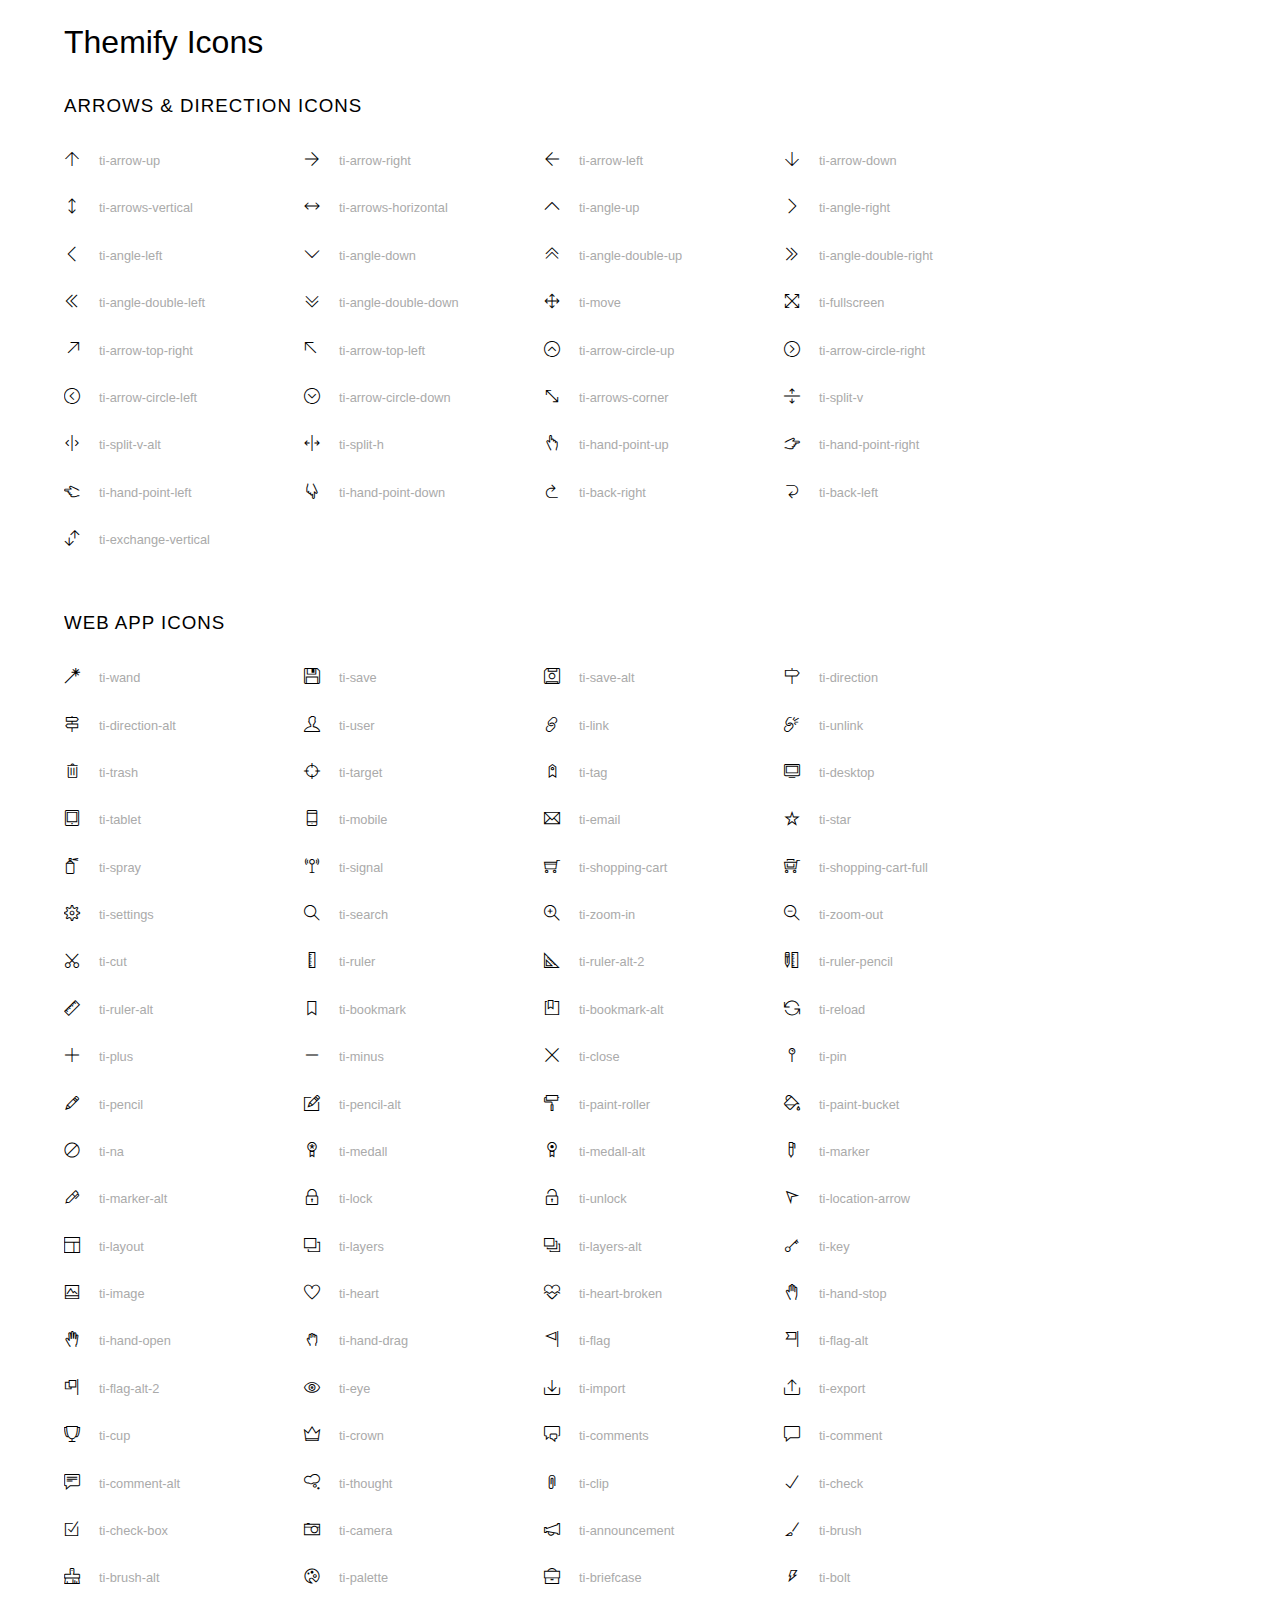
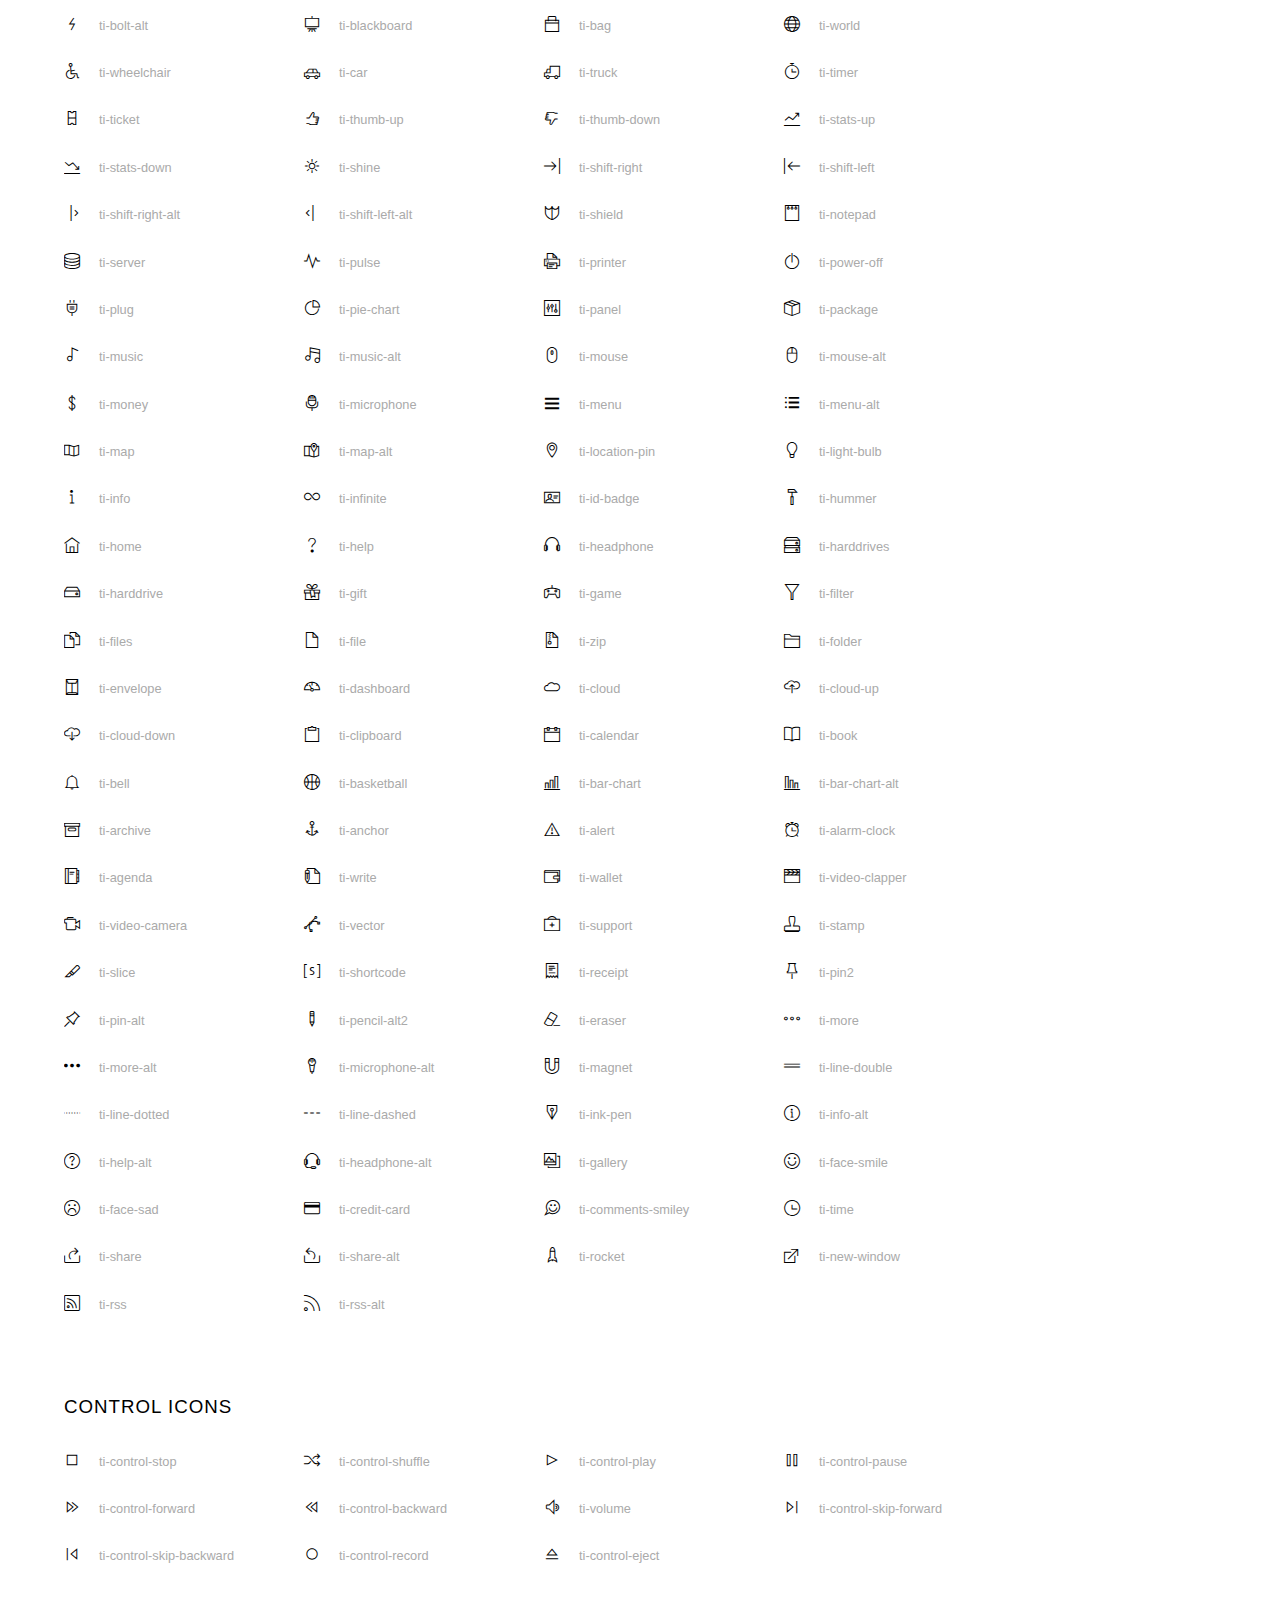
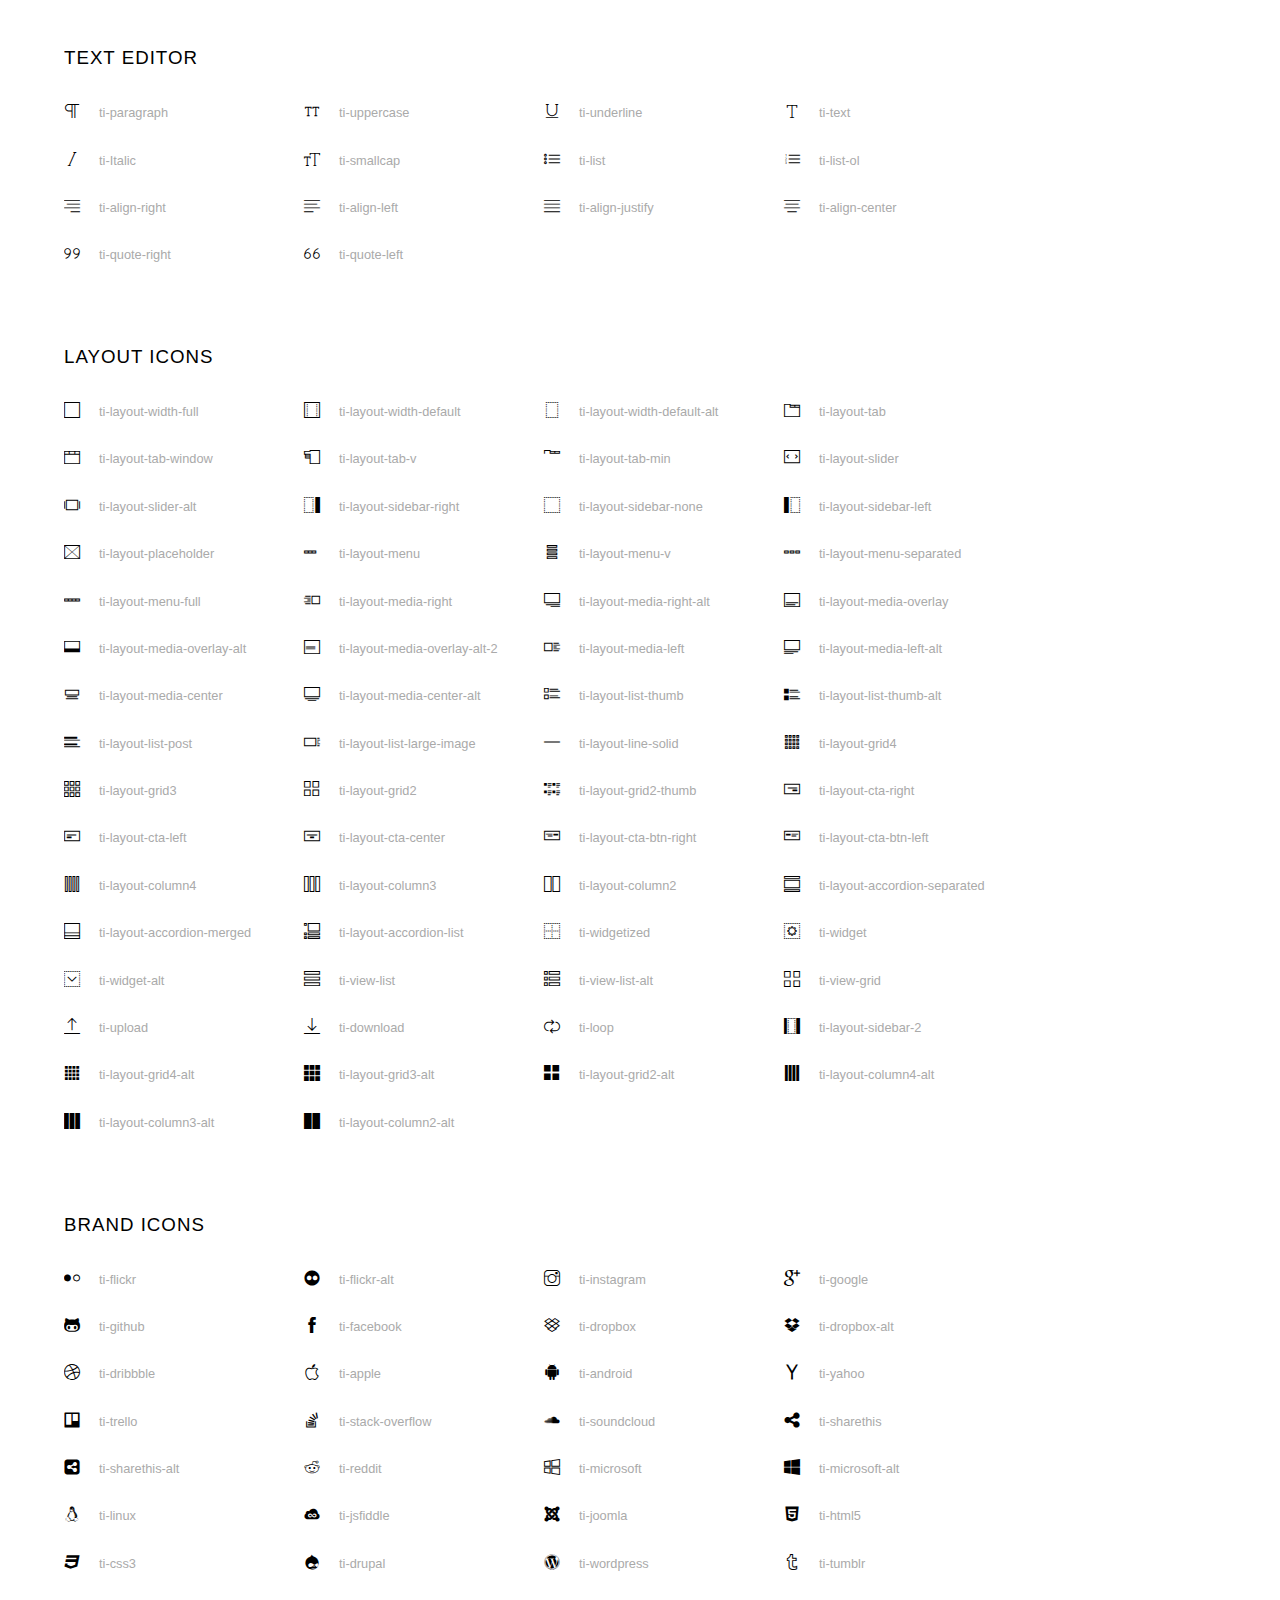
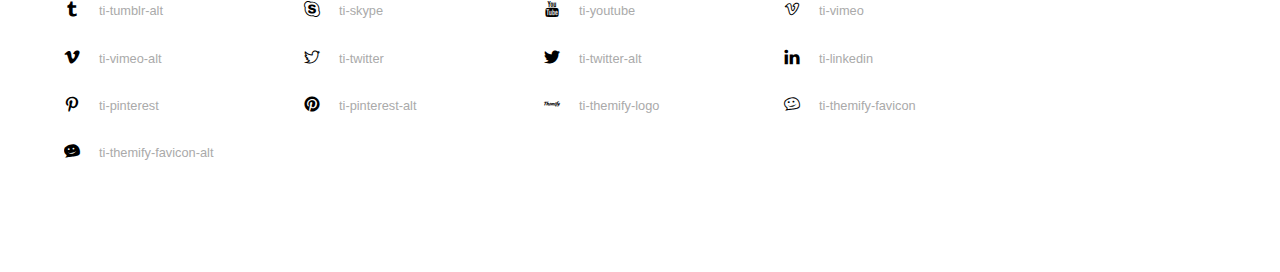
<file: assets/them-icon/themify-icons/index.html>
<!doctype html>
<html>
<head>
	<meta charset="utf-8">
	<title>Themify Icon Font</title>
	<meta name="viewport" content="width=device-width">
	<link rel="stylesheet" href="demo-files/demo.css">
	<link rel="stylesheet" href="themify-icons.css">
	<!--[if lt IE 8]><!-->
	<link rel="stylesheet" href="ie7/ie7.css">
	<!--<![endif]-->
</head>
<body>
	<h1>Themify Icons</h1>

	<div class="icon-section">

		<div class="icon-section">
			<h3>Arrows &amp; Direction Icons </h3>

			<div class="icon-container">
				<span class="ti-arrow-up"></span><span class="icon-name"> ti-arrow-up</span>
			</div>
			<div class="icon-container">
				<span class="ti-arrow-right"></span><span class="icon-name"> ti-arrow-right</span>
			</div>
			<div class="icon-container">
				<span class="ti-arrow-left"></span><span class="icon-name"> ti-arrow-left</span>
			</div>
			<div class="icon-container">
				<span class="ti-arrow-down"></span><span class="icon-name"> ti-arrow-down</span>
			</div>
			<div class="icon-container">
				<span class="ti-arrows-vertical"></span><span class="icon-name"> ti-arrows-vertical</span>
			</div>
			<div class="icon-container">
				<span class="ti-arrows-horizontal"></span><span class="icon-name"> ti-arrows-horizontal</span>
			</div>
			<div class="icon-container">
				<span class="ti-angle-up"></span><span class="icon-name"> ti-angle-up</span>
			</div>
			<div class="icon-container">
				<span class="ti-angle-right"></span><span class="icon-name"> ti-angle-right</span>
			</div>
			<div class="icon-container">
				<span class="ti-angle-left"></span><span class="icon-name"> ti-angle-left</span>
			</div>
			<div class="icon-container">
				<span class="ti-angle-down"></span><span class="icon-name"> ti-angle-down</span>
			</div>	
			<div class="icon-container">
				<span class="ti-angle-double-up"></span><span class="icon-name"> ti-angle-double-up</span>
			</div>
			<div class="icon-container">
				<span class="ti-angle-double-right"></span><span class="icon-name"> ti-angle-double-right</span>
			</div>
			<div class="icon-container">
				<span class="ti-angle-double-left"></span><span class="icon-name"> ti-angle-double-left</span>
			</div>
			<div class="icon-container">
				<span class="ti-angle-double-down"></span><span class="icon-name"> ti-angle-double-down</span>
			</div>					
			<div class="icon-container">
				<span class="ti-move"></span><span class="icon-name"> ti-move</span>
			</div>
			<div class="icon-container">
				<span class="ti-fullscreen"></span><span class="icon-name"> ti-fullscreen</span>
			</div>
			<div class="icon-container">
				<span class="ti-arrow-top-right"></span><span class="icon-name"> ti-arrow-top-right</span>
			</div>
			<div class="icon-container">
				<span class="ti-arrow-top-left"></span><span class="icon-name"> ti-arrow-top-left</span>
			</div>
			<div class="icon-container">
				<span class="ti-arrow-circle-up"></span><span class="icon-name"> ti-arrow-circle-up</span>
			</div>
			<div class="icon-container">
				<span class="ti-arrow-circle-right"></span><span class="icon-name"> ti-arrow-circle-right</span>
			</div>
			<div class="icon-container">
				<span class="ti-arrow-circle-left"></span><span class="icon-name"> ti-arrow-circle-left</span>
			</div>
			<div class="icon-container">
				<span class="ti-arrow-circle-down"></span><span class="icon-name"> ti-arrow-circle-down</span>
			</div>
			<div class="icon-container">
				<span class="ti-arrows-corner"></span><span class="icon-name"> ti-arrows-corner</span>
			</div>
			<div class="icon-container">
				<span class="ti-split-v"></span><span class="icon-name"> ti-split-v</span>
			</div>

			<div class="icon-container">
				<span class="ti-split-v-alt"></span><span class="icon-name"> ti-split-v-alt</span>
			</div>
			<div class="icon-container">
				<span class="ti-split-h"></span><span class="icon-name"> ti-split-h</span>
			</div>
			<div class="icon-container">
				<span class="ti-hand-point-up"></span><span class="icon-name"> ti-hand-point-up</span>
			</div>
			<div class="icon-container">
				<span class="ti-hand-point-right"></span><span class="icon-name"> ti-hand-point-right</span>
			</div>
			<div class="icon-container">
				<span class="ti-hand-point-left"></span><span class="icon-name"> ti-hand-point-left</span>
			</div>
			<div class="icon-container">
				<span class="ti-hand-point-down"></span><span class="icon-name"> ti-hand-point-down</span>
			</div>
			<div class="icon-container">
				<span class="ti-back-right"></span><span class="icon-name"> ti-back-right</span>
			</div>
			<div class="icon-container">
				<span class="ti-back-left"></span><span class="icon-name"> ti-back-left</span>
			</div>
			<div class="icon-container">
				<span class="ti-exchange-vertical"></span><span class="icon-name"> ti-exchange-vertical</span>
			</div>

		</div> <!-- Arrows Icons -->



		<h3>Web App Icons</h3>
		
		<div class="icon-section">

			<div class="icon-container">
				<span class="ti-wand"></span><span class="icon-name"> ti-wand</span>
			</div>
			<div class="icon-container">
				<span class="ti-save"></span><span class="icon-name"> ti-save</span>
			</div>
			<div class="icon-container">
				<span class="ti-save-alt"></span><span class="icon-name"> ti-save-alt</span>
			</div>

			<div class="icon-container">
				<span class="ti-direction"></span><span class="icon-name"> ti-direction</span>
			</div>
			<div class="icon-container">
				<span class="ti-direction-alt"></span><span class="icon-name"> ti-direction-alt</span>
			</div>
			<div class="icon-container">
				<span class="ti-user"></span><span class="icon-name"> ti-user</span>
			</div>
			<div class="icon-container">
				<span class="ti-link"></span><span class="icon-name"> ti-link</span>
			</div>
			<div class="icon-container">
				<span class="ti-unlink"></span><span class="icon-name"> ti-unlink</span>
			</div>
			<div class="icon-container">
				<span class="ti-trash"></span><span class="icon-name"> ti-trash</span>
			</div>
			<div class="icon-container">
				<span class="ti-target"></span><span class="icon-name"> ti-target</span>
			</div>
			<div class="icon-container">
				<span class="ti-tag"></span><span class="icon-name"> ti-tag</span>
			</div>
			<div class="icon-container">
				<span class="ti-desktop"></span><span class="icon-name"> ti-desktop</span>
			</div>
			<div class="icon-container">
				<span class="ti-tablet"></span><span class="icon-name"> ti-tablet</span>
			</div>
			<div class="icon-container">
				<span class="ti-mobile"></span><span class="icon-name"> ti-mobile</span>
			</div>
			<div class="icon-container">
				<span class="ti-email"></span><span class="icon-name"> ti-email</span>
			</div>	
			<div class="icon-container">
				<span class="ti-star"></span><span class="icon-name"> ti-star</span>
			</div>
			<div class="icon-container">
				<span class="ti-spray"></span><span class="icon-name"> ti-spray</span>
			</div>
			<div class="icon-container">
				<span class="ti-signal"></span><span class="icon-name"> ti-signal</span>
			</div>
			<div class="icon-container">
				<span class="ti-shopping-cart"></span><span class="icon-name"> ti-shopping-cart</span>
			</div>
			<div class="icon-container">
				<span class="ti-shopping-cart-full"></span><span class="icon-name"> ti-shopping-cart-full</span>
			</div>
			<div class="icon-container">
				<span class="ti-settings"></span><span class="icon-name"> ti-settings</span>
			</div>
			<div class="icon-container">
				<span class="ti-search"></span><span class="icon-name"> ti-search</span>
			</div>
			<div class="icon-container">
				<span class="ti-zoom-in"></span><span class="icon-name"> ti-zoom-in</span>
			</div>
			<div class="icon-container">
				<span class="ti-zoom-out"></span><span class="icon-name"> ti-zoom-out</span>
			</div>
			<div class="icon-container">
				<span class="ti-cut"></span><span class="icon-name"> ti-cut</span>
			</div>
			<div class="icon-container">
				<span class="ti-ruler"></span><span class="icon-name"> ti-ruler</span>
			</div>
			<div class="icon-container">
				<span class="ti-ruler-alt-2"></span><span class="icon-name"> ti-ruler-alt-2</span>
			</div>			
			<div class="icon-container">
				<span class="ti-ruler-pencil"></span><span class="icon-name"> ti-ruler-pencil</span>
			</div>
			<div class="icon-container">
				<span class="ti-ruler-alt"></span><span class="icon-name"> ti-ruler-alt</span>
			</div>
			<div class="icon-container">
				<span class="ti-bookmark"></span><span class="icon-name"> ti-bookmark</span>
			</div>
			<div class="icon-container">
				<span class="ti-bookmark-alt"></span><span class="icon-name"> ti-bookmark-alt</span>
			</div>
			<div class="icon-container">
				<span class="ti-reload"></span><span class="icon-name"> ti-reload</span>
			</div>
			<div class="icon-container">
				<span class="ti-plus"></span><span class="icon-name"> ti-plus</span>
			</div>
			<div class="icon-container">
				<span class="ti-minus"></span><span class="icon-name"> ti-minus</span>
			</div>
			<div class="icon-container">
				<span class="ti-close"></span><span class="icon-name"> ti-close</span>
			</div>			
			<div class="icon-container">
				<span class="ti-pin"></span><span class="icon-name"> ti-pin</span>
			</div>
			<div class="icon-container">
				<span class="ti-pencil"></span><span class="icon-name"> ti-pencil</span>
			</div>
					
		  	<div class="icon-container">
				<span class="ti-pencil-alt"></span><span class="icon-name"> ti-pencil-alt</span>
			</div>
			<div class="icon-container">
				<span class="ti-paint-roller"></span><span class="icon-name"> ti-paint-roller</span>
			</div>
			<div class="icon-container">
				<span class="ti-paint-bucket"></span><span class="icon-name"> ti-paint-bucket</span>
			</div>
			<div class="icon-container">
				<span class="ti-na"></span><span class="icon-name"> ti-na</span>
			</div>
			<div class="icon-container">
				<span class="ti-medall"></span><span class="icon-name"> ti-medall</span>
			</div>
			<div class="icon-container">
				<span class="ti-medall-alt"></span><span class="icon-name"> ti-medall-alt</span>
			</div>
			<div class="icon-container">
				<span class="ti-marker"></span><span class="icon-name"> ti-marker</span>
			</div>
			<div class="icon-container">
				<span class="ti-marker-alt"></span><span class="icon-name"> ti-marker-alt</span>
			</div>

			<div class="icon-container">
				<span class="ti-lock"></span><span class="icon-name"> ti-lock</span>
			</div>
			<div class="icon-container">
				<span class="ti-unlock"></span><span class="icon-name"> ti-unlock</span>
			</div>
			<div class="icon-container">
				<span class="ti-location-arrow"></span><span class="icon-name"> ti-location-arrow</span>
			</div>
			<div class="icon-container">
				<span class="ti-layout"></span><span class="icon-name"> ti-layout</span>
			</div>
			<div class="icon-container">
				<span class="ti-layers"></span><span class="icon-name"> ti-layers</span>
			</div>
			<div class="icon-container">
				<span class="ti-layers-alt"></span><span class="icon-name"> ti-layers-alt</span>
			</div>
			<div class="icon-container">
				<span class="ti-key"></span><span class="icon-name"> ti-key</span>
			</div>
			<div class="icon-container">
				<span class="ti-image"></span><span class="icon-name"> ti-image</span>
			</div>
			<div class="icon-container">
				<span class="ti-heart"></span><span class="icon-name"> ti-heart</span>
			</div>
			<div class="icon-container">
				<span class="ti-heart-broken"></span><span class="icon-name"> ti-heart-broken</span>
			</div>
			<div class="icon-container">
				<span class="ti-hand-stop"></span><span class="icon-name"> ti-hand-stop</span>
			</div>
			<div class="icon-container">
				<span class="ti-hand-open"></span><span class="icon-name"> ti-hand-open</span>
			</div>
			<div class="icon-container">
				<span class="ti-hand-drag"></span><span class="icon-name"> ti-hand-drag</span>
			</div>
			<div class="icon-container">
				<span class="ti-flag"></span><span class="icon-name"> ti-flag</span>
			</div>
			<div class="icon-container">
				<span class="ti-flag-alt"></span><span class="icon-name"> ti-flag-alt</span>
			</div>
			<div class="icon-container">
				<span class="ti-flag-alt-2"></span><span class="icon-name"> ti-flag-alt-2</span>
			</div>
			<div class="icon-container">
				<span class="ti-eye"></span><span class="icon-name"> ti-eye</span>
			</div>
			<div class="icon-container">
				<span class="ti-import"></span><span class="icon-name"> ti-import</span>
			</div>			
			<div class="icon-container">
				<span class="ti-export"></span><span class="icon-name"> ti-export</span>
			</div>
			<div class="icon-container">
				<span class="ti-cup"></span><span class="icon-name"> ti-cup</span>
			</div>
			<div class="icon-container">
				<span class="ti-crown"></span><span class="icon-name"> ti-crown</span>
			</div>
			<div class="icon-container">
				<span class="ti-comments"></span><span class="icon-name"> ti-comments</span>
			</div>
			<div class="icon-container">
				<span class="ti-comment"></span><span class="icon-name"> ti-comment</span>
			</div>
			<div class="icon-container">
				<span class="ti-comment-alt"></span><span class="icon-name"> ti-comment-alt</span>
			</div>
			<div class="icon-container">
				<span class="ti-thought"></span><span class="icon-name"> ti-thought</span>
			</div>			
			<div class="icon-container">
				<span class="ti-clip"></span><span class="icon-name"> ti-clip</span>
			</div>

			<div class="icon-container">
				<span class="ti-check"></span><span class="icon-name"> ti-check</span>
			</div>
			<div class="icon-container">
				<span class="ti-check-box"></span><span class="icon-name"> ti-check-box</span>
			</div>
			<div class="icon-container">
				<span class="ti-camera"></span><span class="icon-name"> ti-camera</span>
			</div>
			<div class="icon-container">
				<span class="ti-announcement"></span><span class="icon-name"> ti-announcement</span>
			</div>
			<div class="icon-container">
				<span class="ti-brush"></span><span class="icon-name"> ti-brush</span>
			</div>
			<div class="icon-container">
				<span class="ti-brush-alt"></span><span class="icon-name"> ti-brush-alt</span>
			</div>
			<div class="icon-container">
				<span class="ti-palette"></span><span class="icon-name"> ti-palette</span>
			</div>			
			<div class="icon-container">
				<span class="ti-briefcase"></span><span class="icon-name"> ti-briefcase</span>
			</div>
			<div class="icon-container">
				<span class="ti-bolt"></span><span class="icon-name"> ti-bolt</span>
			</div>
			<div class="icon-container">
				<span class="ti-bolt-alt"></span><span class="icon-name"> ti-bolt-alt</span>
			</div>
			<div class="icon-container">
				<span class="ti-blackboard"></span><span class="icon-name"> ti-blackboard</span>
			</div>
			<div class="icon-container">
				<span class="ti-bag"></span><span class="icon-name"> ti-bag</span>
			</div>
			<div class="icon-container">
				<span class="ti-world"></span><span class="icon-name"> ti-world</span>
			</div>
			<div class="icon-container">
				<span class="ti-wheelchair"></span><span class="icon-name"> ti-wheelchair</span>
			</div>
			<div class="icon-container">
				<span class="ti-car"></span><span class="icon-name"> ti-car</span>
			</div>
			<div class="icon-container">
				<span class="ti-truck"></span><span class="icon-name"> ti-truck</span>
			</div>
			<div class="icon-container">
				<span class="ti-timer"></span><span class="icon-name"> ti-timer</span>
			</div>
			<div class="icon-container">
				<span class="ti-ticket"></span><span class="icon-name"> ti-ticket</span>
			</div>
			<div class="icon-container">
				<span class="ti-thumb-up"></span><span class="icon-name"> ti-thumb-up</span>
			</div>
			<div class="icon-container">
				<span class="ti-thumb-down"></span><span class="icon-name"> ti-thumb-down</span>
			</div>

			<div class="icon-container">
				<span class="ti-stats-up"></span><span class="icon-name"> ti-stats-up</span>
			</div>
			<div class="icon-container">
				<span class="ti-stats-down"></span><span class="icon-name"> ti-stats-down</span>
			</div>
			<div class="icon-container">
				<span class="ti-shine"></span><span class="icon-name"> ti-shine</span>
			</div>
			<div class="icon-container">
				<span class="ti-shift-right"></span><span class="icon-name"> ti-shift-right</span>
			</div>
			<div class="icon-container">
				<span class="ti-shift-left"></span><span class="icon-name"> ti-shift-left</span>
			</div>

			<div class="icon-container">
				<span class="ti-shift-right-alt"></span><span class="icon-name"> ti-shift-right-alt</span>
			</div>
			<div class="icon-container">
				<span class="ti-shift-left-alt"></span><span class="icon-name"> ti-shift-left-alt</span>
			</div>
			<div class="icon-container">
				<span class="ti-shield"></span><span class="icon-name"> ti-shield</span>
			</div>
			<div class="icon-container">
				<span class="ti-notepad"></span><span class="icon-name"> ti-notepad</span>
			</div>
			<div class="icon-container">
				<span class="ti-server"></span><span class="icon-name"> ti-server</span>
			</div>

			<div class="icon-container">
				<span class="ti-pulse"></span><span class="icon-name"> ti-pulse</span>
			</div>
			<div class="icon-container">
				<span class="ti-printer"></span><span class="icon-name"> ti-printer</span>
			</div>
			<div class="icon-container">
				<span class="ti-power-off"></span><span class="icon-name"> ti-power-off</span>
			</div>
			<div class="icon-container">
				<span class="ti-plug"></span><span class="icon-name"> ti-plug</span>
			</div>
			<div class="icon-container">
				<span class="ti-pie-chart"></span><span class="icon-name"> ti-pie-chart</span>
			</div>

			<div class="icon-container">
				<span class="ti-panel"></span><span class="icon-name"> ti-panel</span>
			</div>
			<div class="icon-container">
				<span class="ti-package"></span><span class="icon-name"> ti-package</span>
			</div>
			<div class="icon-container">
				<span class="ti-music"></span><span class="icon-name"> ti-music</span>
			</div>
			<div class="icon-container">
				<span class="ti-music-alt"></span><span class="icon-name"> ti-music-alt</span>
			</div>
			<div class="icon-container">
				<span class="ti-mouse"></span><span class="icon-name"> ti-mouse</span>
			</div>
			<div class="icon-container">
				<span class="ti-mouse-alt"></span><span class="icon-name"> ti-mouse-alt</span>
			</div>
			<div class="icon-container">
				<span class="ti-money"></span><span class="icon-name"> ti-money</span>
			</div>
			<div class="icon-container">
				<span class="ti-microphone"></span><span class="icon-name"> ti-microphone</span>
			</div>
			<div class="icon-container">
				<span class="ti-menu"></span><span class="icon-name"> ti-menu</span>
			</div>
			<div class="icon-container">
				<span class="ti-menu-alt"></span><span class="icon-name"> ti-menu-alt</span>
			</div>
			<div class="icon-container">
				<span class="ti-map"></span><span class="icon-name"> ti-map</span>
			</div>
			<div class="icon-container">
				<span class="ti-map-alt"></span><span class="icon-name"> ti-map-alt</span>
			</div>

			<div class="icon-container">
				<span class="ti-location-pin"></span><span class="icon-name"> ti-location-pin</span>
			</div>

			<div class="icon-container">
				<span class="ti-light-bulb"></span><span class="icon-name"> ti-light-bulb</span>
			</div>
			<div class="icon-container">
				<span class="ti-info"></span><span class="icon-name"> ti-info</span>
			</div>
			<div class="icon-container">
				<span class="ti-infinite"></span><span class="icon-name"> ti-infinite</span>
			</div>
			<div class="icon-container">
				<span class="ti-id-badge"></span><span class="icon-name"> ti-id-badge</span>
			</div>
			<div class="icon-container">
				<span class="ti-hummer"></span><span class="icon-name"> ti-hummer</span>
			</div>
			<div class="icon-container">
				<span class="ti-home"></span><span class="icon-name"> ti-home</span>
			</div>
			<div class="icon-container">
				<span class="ti-help"></span><span class="icon-name"> ti-help</span>
			</div>
			<div class="icon-container">
				<span class="ti-headphone"></span><span class="icon-name"> ti-headphone</span>
			</div>
			<div class="icon-container">
				<span class="ti-harddrives"></span><span class="icon-name"> ti-harddrives</span>
			</div>
			<div class="icon-container">
				<span class="ti-harddrive"></span><span class="icon-name"> ti-harddrive</span>
			</div>
			<div class="icon-container">
				<span class="ti-gift"></span><span class="icon-name"> ti-gift</span>
			</div>
			<div class="icon-container">
				<span class="ti-game"></span><span class="icon-name"> ti-game</span>
			</div>
			<div class="icon-container">
				<span class="ti-filter"></span><span class="icon-name"> ti-filter</span>
			</div>
			<div class="icon-container">
				<span class="ti-files"></span><span class="icon-name"> ti-files</span>
			</div>
			<div class="icon-container">
				<span class="ti-file"></span><span class="icon-name"> ti-file</span>
			</div>
			<div class="icon-container">
				<span class="ti-zip"></span><span class="icon-name"> ti-zip</span>
			</div>
			<div class="icon-container">
				<span class="ti-folder"></span><span class="icon-name"> ti-folder</span>
			</div>			
			<div class="icon-container">
				<span class="ti-envelope"></span><span class="icon-name"> ti-envelope</span>
			</div>


			<div class="icon-container">
				<span class="ti-dashboard"></span><span class="icon-name"> ti-dashboard</span>
			</div>
			<div class="icon-container">
				<span class="ti-cloud"></span><span class="icon-name"> ti-cloud</span>
			</div>
			<div class="icon-container">
				<span class="ti-cloud-up"></span><span class="icon-name"> ti-cloud-up</span>
			</div>
			<div class="icon-container">
				<span class="ti-cloud-down"></span><span class="icon-name"> ti-cloud-down</span>
			</div>
			<div class="icon-container">
				<span class="ti-clipboard"></span><span class="icon-name"> ti-clipboard</span>
			</div>
			<div class="icon-container">
				<span class="ti-calendar"></span><span class="icon-name"> ti-calendar</span>
			</div>
			<div class="icon-container">
				<span class="ti-book"></span><span class="icon-name"> ti-book</span>
			</div>
			<div class="icon-container">
				<span class="ti-bell"></span><span class="icon-name"> ti-bell</span>
			</div>
			<div class="icon-container">
				<span class="ti-basketball"></span><span class="icon-name"> ti-basketball</span>
			</div>
			<div class="icon-container">
				<span class="ti-bar-chart"></span><span class="icon-name"> ti-bar-chart</span>
			</div>
			<div class="icon-container">
				<span class="ti-bar-chart-alt"></span><span class="icon-name"> ti-bar-chart-alt</span>
			</div>


			<div class="icon-container">
				<span class="ti-archive"></span><span class="icon-name"> ti-archive</span>
			</div>
			<div class="icon-container">
				<span class="ti-anchor"></span><span class="icon-name"> ti-anchor</span>
			</div>

			<div class="icon-container">
				<span class="ti-alert"></span><span class="icon-name"> ti-alert</span>
			</div>
			<div class="icon-container">
				<span class="ti-alarm-clock"></span><span class="icon-name"> ti-alarm-clock</span>
			</div>
			<div class="icon-container">
				<span class="ti-agenda"></span><span class="icon-name"> ti-agenda</span>
			</div>
			<div class="icon-container">
				<span class="ti-write"></span><span class="icon-name"> ti-write</span>
			</div>

			<div class="icon-container">
				<span class="ti-wallet"></span><span class="icon-name"> ti-wallet</span>
			</div>
			<div class="icon-container">
				<span class="ti-video-clapper"></span><span class="icon-name"> ti-video-clapper</span>
			</div>
			<div class="icon-container">
				<span class="ti-video-camera"></span><span class="icon-name"> ti-video-camera</span>
			</div>
			<div class="icon-container">
				<span class="ti-vector"></span><span class="icon-name"> ti-vector</span>
			</div>

			<div class="icon-container">
				<span class="ti-support"></span><span class="icon-name"> ti-support</span>
			</div>
			<div class="icon-container">
				<span class="ti-stamp"></span><span class="icon-name"> ti-stamp</span>
			</div>
			<div class="icon-container">
				<span class="ti-slice"></span><span class="icon-name"> ti-slice</span>
			</div>
			<div class="icon-container">
				<span class="ti-shortcode"></span><span class="icon-name"> ti-shortcode</span>
			</div>
			<div class="icon-container">
				<span class="ti-receipt"></span><span class="icon-name"> ti-receipt</span>
			</div>
			<div class="icon-container">
				<span class="ti-pin2"></span><span class="icon-name"> ti-pin2</span>
			</div>
			<div class="icon-container">
				<span class="ti-pin-alt"></span><span class="icon-name"> ti-pin-alt</span>
			</div>
			<div class="icon-container">
				<span class="ti-pencil-alt2"></span><span class="icon-name"> ti-pencil-alt2</span>
			</div>
			<div class="icon-container">
				<span class="ti-eraser"></span><span class="icon-name"> ti-eraser</span>
			</div>			
			<div class="icon-container">
				<span class="ti-more"></span><span class="icon-name"> ti-more</span>
			</div>
			<div class="icon-container">
				<span class="ti-more-alt"></span><span class="icon-name"> ti-more-alt</span>
			</div>
			<div class="icon-container">
				<span class="ti-microphone-alt"></span><span class="icon-name"> ti-microphone-alt</span>
			</div>
			<div class="icon-container">
				<span class="ti-magnet"></span><span class="icon-name"> ti-magnet</span>
			</div>
			<div class="icon-container">
				<span class="ti-line-double"></span><span class="icon-name"> ti-line-double</span>
			</div>
			<div class="icon-container">
				<span class="ti-line-dotted"></span><span class="icon-name"> ti-line-dotted</span>
			</div>
			<div class="icon-container">
				<span class="ti-line-dashed"></span><span class="icon-name"> ti-line-dashed</span>
			</div>

			<div class="icon-container">
				<span class="ti-ink-pen"></span><span class="icon-name"> ti-ink-pen</span>
			</div>
			<div class="icon-container">
				<span class="ti-info-alt"></span><span class="icon-name"> ti-info-alt</span>
			</div>
			<div class="icon-container">
				<span class="ti-help-alt"></span><span class="icon-name"> ti-help-alt</span>
			</div>
			<div class="icon-container">
				<span class="ti-headphone-alt"></span><span class="icon-name"> ti-headphone-alt</span>
			</div>

			<div class="icon-container">
				<span class="ti-gallery"></span><span class="icon-name"> ti-gallery</span>
			</div>
			<div class="icon-container">
				<span class="ti-face-smile"></span><span class="icon-name"> ti-face-smile</span>
			</div>
			<div class="icon-container">
				<span class="ti-face-sad"></span><span class="icon-name"> ti-face-sad</span>
			</div>
			<div class="icon-container">
				<span class="ti-credit-card"></span><span class="icon-name"> ti-credit-card</span>
			</div>
			<div class="icon-container">
				<span class="ti-comments-smiley"></span><span class="icon-name"> ti-comments-smiley</span>
			</div>
			<div class="icon-container">
				<span class="ti-time"></span><span class="icon-name"> ti-time</span>
			</div>
			<div class="icon-container">
				<span class="ti-share"></span><span class="icon-name"> ti-share</span>
			</div>
			<div class="icon-container">
				<span class="ti-share-alt"></span><span class="icon-name"> ti-share-alt</span>
			</div>
			<div class="icon-container">
				<span class="ti-rocket"></span><span class="icon-name"> ti-rocket</span>
			</div>

			<div class="icon-container">
				<span class="ti-new-window"></span><span class="icon-name"> ti-new-window</span>
			</div>

			<div class="icon-container">
				<span class="ti-rss"></span><span class="icon-name"> ti-rss</span>
			</div>

			<div class="icon-container">
				<span class="ti-rss-alt"></span><span class="icon-name"> ti-rss-alt</span>
			</div>
			
		</div><!-- Web App Icons -->


		<div class="icon-section">
			<h3>Control Icons</h3>
			<div class="icon-container">
				<span class="ti-control-stop"></span><span class="icon-name"> ti-control-stop</span>
			</div>
			<div class="icon-container">
				<span class="ti-control-shuffle"></span><span class="icon-name"> ti-control-shuffle</span>
			</div>
			<div class="icon-container">
				<span class="ti-control-play"></span><span class="icon-name"> ti-control-play</span>
			</div>
			<div class="icon-container">
				<span class="ti-control-pause"></span><span class="icon-name"> ti-control-pause</span>
			</div>
			<div class="icon-container">
				<span class="ti-control-forward"></span><span class="icon-name"> ti-control-forward</span>
			</div>
			<div class="icon-container">
				<span class="ti-control-backward"></span><span class="icon-name"> ti-control-backward</span>
			</div>	
			<div class="icon-container">
				<span class="ti-volume"></span><span class="icon-name"> ti-volume</span>
			</div>
			<div class="icon-container">
				<span class="ti-control-skip-forward"></span><span class="icon-name"> ti-control-skip-forward</span>
			</div>
			<div class="icon-container">
				<span class="ti-control-skip-backward"></span><span class="icon-name"> ti-control-skip-backward</span>
			</div>
			<div class="icon-container">
				<span class="ti-control-record"></span><span class="icon-name"> ti-control-record</span>
			</div>
			<div class="icon-container">
				<span class="ti-control-eject"></span><span class="icon-name"> ti-control-eject</span>
			</div>			
		</div> <!-- Control Icons -->


		<div class="icon-section">
			<h3>Text Editor</h3>

			<div class="icon-container">
				<span class="ti-paragraph"></span><span class="icon-name"> ti-paragraph</span>
			</div>
			<div class="icon-container">
				<span class="ti-uppercase"></span><span class="icon-name"> ti-uppercase</span>
			</div>

			<div class="icon-container">
				<span class="ti-underline"></span><span class="icon-name"> ti-underline</span>
			</div>
			<div class="icon-container">
				<span class="ti-text"></span><span class="icon-name"> ti-text</span>
			</div>
			<div class="icon-container">
				<span class="ti-Italic"></span><span class="icon-name"> ti-Italic</span>
			</div>
			<div class="icon-container">
				<span class="ti-smallcap"></span><span class="icon-name"> ti-smallcap</span>
			</div>
			<div class="icon-container">
				<span class="ti-list"></span><span class="icon-name"> ti-list</span>
			</div>
			<div class="icon-container">
				<span class="ti-list-ol"></span><span class="icon-name"> ti-list-ol</span>
			</div>
			<div class="icon-container">
				<span class="ti-align-right"></span><span class="icon-name"> ti-align-right</span>
			</div>
			<div class="icon-container">
				<span class="ti-align-left"></span><span class="icon-name"> ti-align-left</span>
			</div>
			<div class="icon-container">
				<span class="ti-align-justify"></span><span class="icon-name"> ti-align-justify</span>
			</div>
			<div class="icon-container">
				<span class="ti-align-center"></span><span class="icon-name"> ti-align-center</span>
			</div>
			<div class="icon-container">
				<span class="ti-quote-right"></span><span class="icon-name"> ti-quote-right</span>
			</div>
			<div class="icon-container">
				<span class="ti-quote-left"></span><span class="icon-name"> ti-quote-left</span>
			</div>

		</div> <!-- Text Editor -->



		<div class="icon-section">
			<h3>Layout Icons</h3>
			<div class="icon-container">
				<span class="ti-layout-width-full"></span><span class="icon-name"> ti-layout-width-full</span>
			</div>
			<div class="icon-container">
				<span class="ti-layout-width-default"></span><span class="icon-name"> ti-layout-width-default</span>
			</div>
			<div class="icon-container">
				<span class="ti-layout-width-default-alt"></span><span class="icon-name"> ti-layout-width-default-alt</span>
			</div>
			<div class="icon-container">
				<span class="ti-layout-tab"></span><span class="icon-name"> ti-layout-tab</span>
			</div>
			<div class="icon-container">
				<span class="ti-layout-tab-window"></span><span class="icon-name"> ti-layout-tab-window</span>
			</div>
			<div class="icon-container">
				<span class="ti-layout-tab-v"></span><span class="icon-name"> ti-layout-tab-v</span>
			</div>
			<div class="icon-container">
				<span class="ti-layout-tab-min"></span><span class="icon-name"> ti-layout-tab-min</span>
			</div>
			<div class="icon-container">
				<span class="ti-layout-slider"></span><span class="icon-name"> ti-layout-slider</span>
			</div>
			<div class="icon-container">
				<span class="ti-layout-slider-alt"></span><span class="icon-name"> ti-layout-slider-alt</span>
			</div>
			<div class="icon-container">
				<span class="ti-layout-sidebar-right"></span><span class="icon-name"> ti-layout-sidebar-right</span>
			</div>
			<div class="icon-container">
				<span class="ti-layout-sidebar-none"></span><span class="icon-name"> ti-layout-sidebar-none</span>
			</div>
			<div class="icon-container">
				<span class="ti-layout-sidebar-left"></span><span class="icon-name"> ti-layout-sidebar-left</span>
			</div>
			<div class="icon-container">
				<span class="ti-layout-placeholder"></span><span class="icon-name"> ti-layout-placeholder</span>
			</div>
			<div class="icon-container">
				<span class="ti-layout-menu"></span><span class="icon-name"> ti-layout-menu</span>
			</div>
			<div class="icon-container">
				<span class="ti-layout-menu-v"></span><span class="icon-name"> ti-layout-menu-v</span>
			</div>
			<div class="icon-container">
				<span class="ti-layout-menu-separated"></span><span class="icon-name"> ti-layout-menu-separated</span>
			</div>
			<div class="icon-container">
				<span class="ti-layout-menu-full"></span><span class="icon-name"> ti-layout-menu-full</span>
			</div>
			<div class="icon-container">
				<span class="ti-layout-media-right"></span><span class="icon-name"> ti-layout-media-right</span>
			</div>
			<div class="icon-container">
				<span class="ti-layout-media-right-alt"></span><span class="icon-name"> ti-layout-media-right-alt</span>
			</div>
			<div class="icon-container">
				<span class="ti-layout-media-overlay"></span><span class="icon-name"> ti-layout-media-overlay</span>
			</div>
			<div class="icon-container">
				<span class="ti-layout-media-overlay-alt"></span><span class="icon-name"> ti-layout-media-overlay-alt</span>
			</div>
			<div class="icon-container">
				<span class="ti-layout-media-overlay-alt-2"></span><span class="icon-name"> ti-layout-media-overlay-alt-2</span>
			</div>
			<div class="icon-container">
				<span class="ti-layout-media-left"></span><span class="icon-name"> ti-layout-media-left</span>
			</div>
			<div class="icon-container">
				<span class="ti-layout-media-left-alt"></span><span class="icon-name"> ti-layout-media-left-alt</span>
			</div>
			<div class="icon-container">
				<span class="ti-layout-media-center"></span><span class="icon-name"> ti-layout-media-center</span>
			</div>
			<div class="icon-container">
				<span class="ti-layout-media-center-alt"></span><span class="icon-name"> ti-layout-media-center-alt</span>
			</div>
			<div class="icon-container">
				<span class="ti-layout-list-thumb"></span><span class="icon-name"> ti-layout-list-thumb</span>
			</div>
			<div class="icon-container">
				<span class="ti-layout-list-thumb-alt"></span><span class="icon-name"> ti-layout-list-thumb-alt</span>
			</div>
			<div class="icon-container">
				<span class="ti-layout-list-post"></span><span class="icon-name"> ti-layout-list-post</span>
			</div>
			<div class="icon-container">
				<span class="ti-layout-list-large-image"></span><span class="icon-name"> ti-layout-list-large-image</span>
			</div>
			<div class="icon-container">
				<span class="ti-layout-line-solid"></span><span class="icon-name"> ti-layout-line-solid</span>
			</div>
			<div class="icon-container">
				<span class="ti-layout-grid4"></span><span class="icon-name"> ti-layout-grid4</span>
			</div>
			<div class="icon-container">
				<span class="ti-layout-grid3"></span><span class="icon-name"> ti-layout-grid3</span>
			</div>
			<div class="icon-container">
				<span class="ti-layout-grid2"></span><span class="icon-name"> ti-layout-grid2</span>
			</div>
			<div class="icon-container">
				<span class="ti-layout-grid2-thumb"></span><span class="icon-name"> ti-layout-grid2-thumb</span>
			</div>
			<div class="icon-container">
				<span class="ti-layout-cta-right"></span><span class="icon-name"> ti-layout-cta-right</span>
			</div>
			<div class="icon-container">
				<span class="ti-layout-cta-left"></span><span class="icon-name"> ti-layout-cta-left</span>
			</div>
			<div class="icon-container">
				<span class="ti-layout-cta-center"></span><span class="icon-name"> ti-layout-cta-center</span>
			</div>
			<div class="icon-container">
				<span class="ti-layout-cta-btn-right"></span><span class="icon-name"> ti-layout-cta-btn-right</span>
			</div>
			<div class="icon-container">
				<span class="ti-layout-cta-btn-left"></span><span class="icon-name"> ti-layout-cta-btn-left</span>
			</div>
			<div class="icon-container">
				<span class="ti-layout-column4"></span><span class="icon-name"> ti-layout-column4</span>
			</div>
			<div class="icon-container">
				<span class="ti-layout-column3"></span><span class="icon-name"> ti-layout-column3</span>
			</div>
			<div class="icon-container">
				<span class="ti-layout-column2"></span><span class="icon-name"> ti-layout-column2</span>
			</div>
			<div class="icon-container">
				<span class="ti-layout-accordion-separated"></span><span class="icon-name"> ti-layout-accordion-separated</span>
			</div>
			<div class="icon-container">
				<span class="ti-layout-accordion-merged"></span><span class="icon-name"> ti-layout-accordion-merged</span>
			</div>
			<div class="icon-container">
				<span class="ti-layout-accordion-list"></span><span class="icon-name"> ti-layout-accordion-list</span>
			</div>
			<div class="icon-container">
				<span class="ti-widgetized"></span><span class="icon-name"> ti-widgetized</span>
			</div>
			<div class="icon-container">
				<span class="ti-widget"></span><span class="icon-name"> ti-widget</span>
			</div>
			<div class="icon-container">
				<span class="ti-widget-alt"></span><span class="icon-name"> ti-widget-alt</span>
			</div>
			<div class="icon-container">
				<span class="ti-view-list"></span><span class="icon-name"> ti-view-list</span>
			</div>
			<div class="icon-container">
				<span class="ti-view-list-alt"></span><span class="icon-name"> ti-view-list-alt</span>
			</div>
			<div class="icon-container">
				<span class="ti-view-grid"></span><span class="icon-name"> ti-view-grid</span>
			</div>
			<div class="icon-container">
				<span class="ti-upload"></span><span class="icon-name"> ti-upload</span>
			</div>
			<div class="icon-container">
				<span class="ti-download"></span><span class="icon-name"> ti-download</span>
			</div>	
			<div class="icon-container">
				<span class="ti-loop"></span><span class="icon-name"> ti-loop</span>
			</div>
			<div class="icon-container">
				<span class="ti-layout-sidebar-2"></span><span class="icon-name"> ti-layout-sidebar-2</span>
			</div>
			<div class="icon-container">
				<span class="ti-layout-grid4-alt"></span><span class="icon-name"> ti-layout-grid4-alt</span>
			</div>
			<div class="icon-container">
				<span class="ti-layout-grid3-alt"></span><span class="icon-name"> ti-layout-grid3-alt</span>
			</div>
			<div class="icon-container">
				<span class="ti-layout-grid2-alt"></span><span class="icon-name"> ti-layout-grid2-alt</span>
			</div>
			<div class="icon-container">
				<span class="ti-layout-column4-alt"></span><span class="icon-name"> ti-layout-column4-alt</span>
			</div>
			<div class="icon-container">
				<span class="ti-layout-column3-alt"></span><span class="icon-name"> ti-layout-column3-alt</span>
			</div>
			<div class="icon-container">
				<span class="ti-layout-column2-alt"></span><span class="icon-name"> ti-layout-column2-alt</span>
			</div>		


		</div> <!-- Layout Icons -->


		<div class="icon-section">
			<h3>Brand Icons</h3>

			<div class="icon-container">
				<span class="ti-flickr"></span><span class="icon-name"> ti-flickr</span>
			</div>
			<div class="icon-container">
				<span class="ti-flickr-alt"></span><span class="icon-name"> ti-flickr-alt</span>
			</div>			
			<div class="icon-container">
				<span class="ti-instagram"></span><span class="icon-name"> ti-instagram</span>
			</div>
			<div class="icon-container">
				<span class="ti-google"></span><span class="icon-name"> ti-google</span>
			</div>
			<div class="icon-container">
				<span class="ti-github"></span><span class="icon-name"> ti-github</span>
			</div>

			<div class="icon-container">
				<span class="ti-facebook"></span><span class="icon-name"> ti-facebook</span>
			</div>
			<div class="icon-container">
				<span class="ti-dropbox"></span><span class="icon-name"> ti-dropbox</span>
			</div>
			<div class="icon-container">
				<span class="ti-dropbox-alt"></span><span class="icon-name"> ti-dropbox-alt</span>
			</div>
			<div class="icon-container">
				<span class="ti-dribbble"></span><span class="icon-name"> ti-dribbble</span>
			</div>
			<div class="icon-container">
				<span class="ti-apple"></span><span class="icon-name"> ti-apple</span>
			</div>
			<div class="icon-container">
				<span class="ti-android"></span><span class="icon-name"> ti-android</span>
			</div>
			<div class="icon-container">
				<span class="ti-yahoo"></span><span class="icon-name"> ti-yahoo</span>
			</div>
			<div class="icon-container">
				<span class="ti-trello"></span><span class="icon-name"> ti-trello</span>
			</div>
			<div class="icon-container">
				<span class="ti-stack-overflow"></span><span class="icon-name"> ti-stack-overflow</span>
			</div>
			<div class="icon-container">
				<span class="ti-soundcloud"></span><span class="icon-name"> ti-soundcloud</span>
			</div>
			<div class="icon-container">
				<span class="ti-sharethis"></span><span class="icon-name"> ti-sharethis</span>
			</div>
			<div class="icon-container">
				<span class="ti-sharethis-alt"></span><span class="icon-name"> ti-sharethis-alt</span>
			</div>
			<div class="icon-container">
				<span class="ti-reddit"></span><span class="icon-name"> ti-reddit</span>
			</div>

			<div class="icon-container">
				<span class="ti-microsoft"></span><span class="icon-name"> ti-microsoft</span>
			</div>
			<div class="icon-container">
				<span class="ti-microsoft-alt"></span><span class="icon-name"> ti-microsoft-alt</span>
			</div>
			<div class="icon-container">
				<span class="ti-linux"></span><span class="icon-name"> ti-linux</span>
			</div>
			<div class="icon-container">
				<span class="ti-jsfiddle"></span><span class="icon-name"> ti-jsfiddle</span>
			</div>
			<div class="icon-container">
				<span class="ti-joomla"></span><span class="icon-name"> ti-joomla</span>
			</div>
			<div class="icon-container">
				<span class="ti-html5"></span><span class="icon-name"> ti-html5</span>
			</div>
			<div class="icon-container">
				<span class="ti-css3"></span><span class="icon-name"> ti-css3</span>
			</div>	
			<div class="icon-container">
				<span class="ti-drupal"></span><span class="icon-name"> ti-drupal</span>
			</div>
			<div class="icon-container">
				<span class="ti-wordpress"></span><span class="icon-name"> ti-wordpress</span>
			</div>		
			<div class="icon-container">
				<span class="ti-tumblr"></span><span class="icon-name"> ti-tumblr</span>
			</div>
			<div class="icon-container">
				<span class="ti-tumblr-alt"></span><span class="icon-name"> ti-tumblr-alt</span>
			</div>
			<div class="icon-container">
				<span class="ti-skype"></span><span class="icon-name"> ti-skype</span>
			</div>
			<div class="icon-container">
				<span class="ti-youtube"></span><span class="icon-name"> ti-youtube</span>
			</div>
			<div class="icon-container">
				<span class="ti-vimeo"></span><span class="icon-name"> ti-vimeo</span>
			</div>
			<div class="icon-container">
				<span class="ti-vimeo-alt"></span><span class="icon-name"> ti-vimeo-alt</span>
			</div>			
			<div class="icon-container">
				<span class="ti-twitter"></span><span class="icon-name"> ti-twitter</span>
			</div>
			<div class="icon-container">
				<span class="ti-twitter-alt"></span><span class="icon-name"> ti-twitter-alt</span>
			</div>
			<div class="icon-container">
				<span class="ti-linkedin"></span><span class="icon-name"> ti-linkedin</span>
			</div>
			<div class="icon-container">
				<span class="ti-pinterest"></span><span class="icon-name"> ti-pinterest</span>
			</div>

			<div class="icon-container">
				<span class="ti-pinterest-alt"></span><span class="icon-name"> ti-pinterest-alt</span>
			</div>
			<div class="icon-container">
				<span class="ti-themify-logo"></span><span class="icon-name"> ti-themify-logo</span>
			</div>
			<div class="icon-container">
				<span class="ti-themify-favicon"></span><span class="icon-name"> ti-themify-favicon</span>
			</div>
			<div class="icon-container">
				<span class="ti-themify-favicon-alt"></span><span class="icon-name"> ti-themify-favicon-alt</span>
			</div>

		</div> <!-- brand Icons -->

	</div>

</body>
</html>
</file>
<file: assets/them-icon/themify-icons/demo-files/demo.css>
body {
	font: normal 1em/1.5em Arial, Helvetica, sans-serif;
	max-width: 90%;
	margin: 30px auto 0;
}
h1, h3 {
	font-weight: normal;
}
h3 {
	font-size: 1.4;
	text-transform: uppercase;
	letter-spacing: 1px;
}

.icon-section {
	margin: 0 0 3em;
	clear: both;
	overflow: hidden;
}
.icon-container {
	width: 240px; 
	padding: .7em 0;
	float: left; 
	position: relative;
	text-align: left;
}
.icon-container [class^="ti-"], 
.icon-container [class*=" ti-"] {
	color: #000;
	position: absolute;
	margin-top: 3px;
	transition: .3s;
}
.icon-container:hover [class^="ti-"],
.icon-container:hover [class*=" ti-"] {
	font-size: 2.2em;
	margin-top: -5px;
}
.icon-container:hover .icon-name {
	color: #000;
}
.icon-name {
	color: #aaa;
	margin-left: 35px;
	font-size: .8em;
	transition: .3s;
}
.icon-container:hover .icon-name {
	margin-left: 45px;
}
</file>
<file: assets/them-icon/themify-icons/themify-icons.css>
@font-face {
	font-family: 'themify';
	src:url('fonts/themify.eot?-fvbane');
	src:url('fonts/themify.eot?#iefix-fvbane') format('embedded-opentype'),
		url('fonts/themify.woff?-fvbane') format('woff'),
		url('fonts/themify.ttf?-fvbane') format('truetype'),
		url('fonts/themify.svg?-fvbane#themify') format('svg');
	font-weight: normal;
	font-style: normal;
}

[class^="ti-"], [class*=" ti-"] {
	font-family: 'themify';
	speak: none;
	font-style: normal;
	font-weight: normal;
	font-variant: normal;
	text-transform: none;
	line-height: 1;

	/* Better Font Rendering =========== */
	-webkit-font-smoothing: antialiased;
	-moz-osx-font-smoothing: grayscale;
}

.ti-wand:before {
	content: "\e600";
}
.ti-volume:before {
	content: "\e601";
}
.ti-user:before {
	content: "\e602";
}
.ti-unlock:before {
	content: "\e603";
}
.ti-unlink:before {
	content: "\e604";
}
.ti-trash:before {
	content: "\e605";
}
.ti-thought:before {
	content: "\e606";
}
.ti-target:before {
	content: "\e607";
}
.ti-tag:before {
	content: "\e608";
}
.ti-tablet:before {
	content: "\e609";
}
.ti-star:before {
	content: "\e60a";
}
.ti-spray:before {
	content: "\e60b";
}
.ti-signal:before {
	content: "\e60c";
}
.ti-shopping-cart:before {
	content: "\e60d";
}
.ti-shopping-cart-full:before {
	content: "\e60e";
}
.ti-settings:before {
	content: "\e60f";
}
.ti-search:before {
	content: "\e610";
}
.ti-zoom-in:before {
	content: "\e611";
}
.ti-zoom-out:before {
	content: "\e612";
}
.ti-cut:before {
	content: "\e613";
}
.ti-ruler:before {
	content: "\e614";
}
.ti-ruler-pencil:before {
	content: "\e615";
}
.ti-ruler-alt:before {
	content: "\e616";
}
.ti-bookmark:before {
	content: "\e617";
}
.ti-bookmark-alt:before {
	content: "\e618";
}
.ti-reload:before {
	content: "\e619";
}
.ti-plus:before {
	content: "\e61a";
}
.ti-pin:before {
	content: "\e61b";
}
.ti-pencil:before {
	content: "\e61c";
}
.ti-pencil-alt:before {
	content: "\e61d";
}
.ti-paint-roller:before {
	content: "\e61e";
}
.ti-paint-bucket:before {
	content: "\e61f";
}
.ti-na:before {
	content: "\e620";
}
.ti-mobile:before {
	content: "\e621";
}
.ti-minus:before {
	content: "\e622";
}
.ti-medall:before {
	content: "\e623";
}
.ti-medall-alt:before {
	content: "\e624";
}
.ti-marker:before {
	content: "\e625";
}
.ti-marker-alt:before {
	content: "\e626";
}
.ti-arrow-up:before {
	content: "\e627";
}
.ti-arrow-right:before {
	content: "\e628";
}
.ti-arrow-left:before {
	content: "\e629";
}
.ti-arrow-down:before {
	content: "\e62a";
}
.ti-lock:before {
	content: "\e62b";
}
.ti-location-arrow:before {
	content: "\e62c";
}
.ti-link:before {
	content: "\e62d";
}
.ti-layout:before {
	content: "\e62e";
}
.ti-layers:before {
	content: "\e62f";
}
.ti-layers-alt:before {
	content: "\e630";
}
.ti-key:before {
	content: "\e631";
}
.ti-import:before {
	content: "\e632";
}
.ti-image:before {
	content: "\e633";
}
.ti-heart:before {
	content: "\e634";
}
.ti-heart-broken:before {
	content: "\e635";
}
.ti-hand-stop:before {
	content: "\e636";
}
.ti-hand-open:before {
	content: "\e637";
}
.ti-hand-drag:before {
	content: "\e638";
}
.ti-folder:before {
	content: "\e639";
}
.ti-flag:before {
	content: "\e63a";
}
.ti-flag-alt:before {
	content: "\e63b";
}
.ti-flag-alt-2:before {
	content: "\e63c";
}
.ti-eye:before {
	content: "\e63d";
}
.ti-export:before {
	content: "\e63e";
}
.ti-exchange-vertical:before {
	content: "\e63f";
}
.ti-desktop:before {
	content: "\e640";
}
.ti-cup:before {
	content: "\e641";
}
.ti-crown:before {
	content: "\e642";
}
.ti-comments:before {
	content: "\e643";
}
.ti-comment:before {
	content: "\e644";
}
.ti-comment-alt:before {
	content: "\e645";
}
.ti-close:before {
	content: "\e646";
}
.ti-clip:before {
	content: "\e647";
}
.ti-angle-up:before {
	content: "\e648";
}
.ti-angle-right:before {
	content: "\e649";
}
.ti-angle-left:before {
	content: "\e64a";
}
.ti-angle-down:before {
	content: "\e64b";
}
.ti-check:before {
	content: "\e64c";
}
.ti-check-box:before {
	content: "\e64d";
}
.ti-camera:before {
	content: "\e64e";
}
.ti-announcement:before {
	content: "\e64f";
}
.ti-brush:before {
	content: "\e650";
}
.ti-briefcase:before {
	content: "\e651";
}
.ti-bolt:before {
	content: "\e652";
}
.ti-bolt-alt:before {
	content: "\e653";
}
.ti-blackboard:before {
	content: "\e654";
}
.ti-bag:before {
	content: "\e655";
}
.ti-move:before {
	content: "\e656";
}
.ti-arrows-vertical:before {
	content: "\e657";
}
.ti-arrows-horizontal:before {
	content: "\e658";
}
.ti-fullscreen:before {
	content: "\e659";
}
.ti-arrow-top-right:before {
	content: "\e65a";
}
.ti-arrow-top-left:before {
	content: "\e65b";
}
.ti-arrow-circle-up:before {
	content: "\e65c";
}
.ti-arrow-circle-right:before {
	content: "\e65d";
}
.ti-arrow-circle-left:before {
	content: "\e65e";
}
.ti-arrow-circle-down:before {
	content: "\e65f";
}
.ti-angle-double-up:before {
	content: "\e660";
}
.ti-angle-double-right:before {
	content: "\e661";
}
.ti-angle-double-left:before {
	content: "\e662";
}
.ti-angle-double-down:before {
	content: "\e663";
}
.ti-zip:before {
	content: "\e664";
}
.ti-world:before {
	content: "\e665";
}
.ti-wheelchair:before {
	content: "\e666";
}
.ti-view-list:before {
	content: "\e667";
}
.ti-view-list-alt:before {
	content: "\e668";
}
.ti-view-grid:before {
	content: "\e669";
}
.ti-uppercase:before {
	content: "\e66a";
}
.ti-upload:before {
	content: "\e66b";
}
.ti-underline:before {
	content: "\e66c";
}
.ti-truck:before {
	content: "\e66d";
}
.ti-timer:before {
	content: "\e66e";
}
.ti-ticket:before {
	content: "\e66f";
}
.ti-thumb-up:before {
	content: "\e670";
}
.ti-thumb-down:before {
	content: "\e671";
}
.ti-text:before {
	content: "\e672";
}
.ti-stats-up:before {
	content: "\e673";
}
.ti-stats-down:before {
	content: "\e674";
}
.ti-split-v:before {
	content: "\e675";
}
.ti-split-h:before {
	content: "\e676";
}
.ti-smallcap:before {
	content: "\e677";
}
.ti-shine:before {
	content: "\e678";
}
.ti-shift-right:before {
	content: "\e679";
}
.ti-shift-left:before {
	content: "\e67a";
}
.ti-shield:before {
	content: "\e67b";
}
.ti-notepad:before {
	content: "\e67c";
}
.ti-server:before {
	content: "\e67d";
}
.ti-quote-right:before {
	content: "\e67e";
}
.ti-quote-left:before {
	content: "\e67f";
}
.ti-pulse:before {
	content: "\e680";
}
.ti-printer:before {
	content: "\e681";
}
.ti-power-off:before {
	content: "\e682";
}
.ti-plug:before {
	content: "\e683";
}
.ti-pie-chart:before {
	content: "\e684";
}
.ti-paragraph:before {
	content: "\e685";
}
.ti-panel:before {
	content: "\e686";
}
.ti-package:before {
	content: "\e687";
}
.ti-music:before {
	content: "\e688";
}
.ti-music-alt:before {
	content: "\e689";
}
.ti-mouse:before {
	content: "\e68a";
}
.ti-mouse-alt:before {
	content: "\e68b";
}
.ti-money:before {
	content: "\e68c";
}
.ti-microphone:before {
	content: "\e68d";
}
.ti-menu:before {
	content: "\e68e";
}
.ti-menu-alt:before {
	content: "\e68f";
}
.ti-map:before {
	content: "\e690";
}
.ti-map-alt:before {
	content: "\e691";
}
.ti-loop:before {
	content: "\e692";
}
.ti-location-pin:before {
	content: "\e693";
}
.ti-list:before {
	content: "\e694";
}
.ti-light-bulb:before {
	content: "\e695";
}
.ti-Italic:before {
	content: "\e696";
}
.ti-info:before {
	content: "\e697";
}
.ti-infinite:before {
	content: "\e698";
}
.ti-id-badge:before {
	content: "\e699";
}
.ti-hummer:before {
	content: "\e69a";
}
.ti-home:before {
	content: "\e69b";
}
.ti-help:before {
	content: "\e69c";
}
.ti-headphone:before {
	content: "\e69d";
}
.ti-harddrives:before {
	content: "\e69e";
}
.ti-harddrive:before {
	content: "\e69f";
}
.ti-gift:before {
	content: "\e6a0";
}
.ti-game:before {
	content: "\e6a1";
}
.ti-filter:before {
	content: "\e6a2";
}
.ti-files:before {
	content: "\e6a3";
}
.ti-file:before {
	content: "\e6a4";
}
.ti-eraser:before {
	content: "\e6a5";
}
.ti-envelope:before {
	content: "\e6a6";
}
.ti-download:before {
	content: "\e6a7";
}
.ti-direction:before {
	content: "\e6a8";
}
.ti-direction-alt:before {
	content: "\e6a9";
}
.ti-dashboard:before {
	content: "\e6aa";
}
.ti-control-stop:before {
	content: "\e6ab";
}
.ti-control-shuffle:before {
	content: "\e6ac";
}
.ti-control-play:before {
	content: "\e6ad";
}
.ti-control-pause:before {
	content: "\e6ae";
}
.ti-control-forward:before {
	content: "\e6af";
}
.ti-control-backward:before {
	content: "\e6b0";
}
.ti-cloud:before {
	content: "\e6b1";
}
.ti-cloud-up:before {
	content: "\e6b2";
}
.ti-cloud-down:before {
	content: "\e6b3";
}
.ti-clipboard:before {
	content: "\e6b4";
}
.ti-car:before {
	content: "\e6b5";
}
.ti-calendar:before {
	content: "\e6b6";
}
.ti-book:before {
	content: "\e6b7";
}
.ti-bell:before {
	content: "\e6b8";
}
.ti-basketball:before {
	content: "\e6b9";
}
.ti-bar-chart:before {
	content: "\e6ba";
}
.ti-bar-chart-alt:before {
	content: "\e6bb";
}
.ti-back-right:before {
	content: "\e6bc";
}
.ti-back-left:before {
	content: "\e6bd";
}
.ti-arrows-corner:before {
	content: "\e6be";
}
.ti-archive:before {
	content: "\e6bf";
}
.ti-anchor:before {
	content: "\e6c0";
}
.ti-align-right:before {
	content: "\e6c1";
}
.ti-align-left:before {
	content: "\e6c2";
}
.ti-align-justify:before {
	content: "\e6c3";
}
.ti-align-center:before {
	content: "\e6c4";
}
.ti-alert:before {
	content: "\e6c5";
}
.ti-alarm-clock:before {
	content: "\e6c6";
}
.ti-agenda:before {
	content: "\e6c7";
}
.ti-write:before {
	content: "\e6c8";
}
.ti-window:before {
	content: "\e6c9";
}
.ti-widgetized:before {
	content: "\e6ca";
}
.ti-widget:before {
	content: "\e6cb";
}
.ti-widget-alt:before {
	content: "\e6cc";
}
.ti-wallet:before {
	content: "\e6cd";
}
.ti-video-clapper:before {
	content: "\e6ce";
}
.ti-video-camera:before {
	content: "\e6cf";
}
.ti-vector:before {
	content: "\e6d0";
}
.ti-themify-logo:before {
	content: "\e6d1";
}
.ti-themify-favicon:before {
	content: "\e6d2";
}
.ti-themify-favicon-alt:before {
	content: "\e6d3";
}
.ti-support:before {
	content: "\e6d4";
}
.ti-stamp:before {
	content: "\e6d5";
}
.ti-split-v-alt:before {
	content: "\e6d6";
}
.ti-slice:before {
	content: "\e6d7";
}
.ti-shortcode:before {
	content: "\e6d8";
}
.ti-shift-right-alt:before {
	content: "\e6d9";
}
.ti-shift-left-alt:before {
	content: "\e6da";
}
.ti-ruler-alt-2:before {
	content: "\e6db";
}
.ti-receipt:before {
	content: "\e6dc";
}
.ti-pin2:before {
	content: "\e6dd";
}
.ti-pin-alt:before {
	content: "\e6de";
}
.ti-pencil-alt2:before {
	content: "\e6df";
}
.ti-palette:before {
	content: "\e6e0";
}
.ti-more:before {
	content: "\e6e1";
}
.ti-more-alt:before {
	content: "\e6e2";
}
.ti-microphone-alt:before {
	content: "\e6e3";
}
.ti-magnet:before {
	content: "\e6e4";
}
.ti-line-double:before {
	content: "\e6e5";
}
.ti-line-dotted:before {
	content: "\e6e6";
}
.ti-line-dashed:before {
	content: "\e6e7";
}
.ti-layout-width-full:before {
	content: "\e6e8";
}
.ti-layout-width-default:before {
	content: "\e6e9";
}
.ti-layout-width-default-alt:before {
	content: "\e6ea";
}
.ti-layout-tab:before {
	content: "\e6eb";
}
.ti-layout-tab-window:before {
	content: "\e6ec";
}
.ti-layout-tab-v:before {
	content: "\e6ed";
}
.ti-layout-tab-min:before {
	content: "\e6ee";
}
.ti-layout-slider:before {
	content: "\e6ef";
}
.ti-layout-slider-alt:before {
	content: "\e6f0";
}
.ti-layout-sidebar-right:before {
	content: "\e6f1";
}
.ti-layout-sidebar-none:before {
	content: "\e6f2";
}
.ti-layout-sidebar-left:before {
	content: "\e6f3";
}
.ti-layout-placeholder:before {
	content: "\e6f4";
}
.ti-layout-menu:before {
	content: "\e6f5";
}
.ti-layout-menu-v:before {
	content: "\e6f6";
}
.ti-layout-menu-separated:before {
	content: "\e6f7";
}
.ti-layout-menu-full:before {
	content: "\e6f8";
}
.ti-layout-media-right-alt:before {
	content: "\e6f9";
}
.ti-layout-media-right:before {
	content: "\e6fa";
}
.ti-layout-media-overlay:before {
	content: "\e6fb";
}
.ti-layout-media-overlay-alt:before {
	content: "\e6fc";
}
.ti-layout-media-overlay-alt-2:before {
	content: "\e6fd";
}
.ti-layout-media-left-alt:before {
	content: "\e6fe";
}
.ti-layout-media-left:before {
	content: "\e6ff";
}
.ti-layout-media-center-alt:before {
	content: "\e700";
}
.ti-layout-media-center:before {
	content: "\e701";
}
.ti-layout-list-thumb:before {
	content: "\e702";
}
.ti-layout-list-thumb-alt:before {
	content: "\e703";
}
.ti-layout-list-post:before {
	content: "\e704";
}
.ti-layout-list-large-image:before {
	content: "\e705";
}
.ti-layout-line-solid:before {
	content: "\e706";
}
.ti-layout-grid4:before {
	content: "\e707";
}
.ti-layout-grid3:before {
	content: "\e708";
}
.ti-layout-grid2:before {
	content: "\e709";
}
.ti-layout-grid2-thumb:before {
	content: "\e70a";
}
.ti-layout-cta-right:before {
	content: "\e70b";
}
.ti-layout-cta-left:before {
	content: "\e70c";
}
.ti-layout-cta-center:before {
	content: "\e70d";
}
.ti-layout-cta-btn-right:before {
	content: "\e70e";
}
.ti-layout-cta-btn-left:before {
	content: "\e70f";
}
.ti-layout-column4:before {
	content: "\e710";
}
.ti-layout-column3:before {
	content: "\e711";
}
.ti-layout-column2:before {
	content: "\e712";
}
.ti-layout-accordion-separated:before {
	content: "\e713";
}
.ti-layout-accordion-merged:before {
	content: "\e714";
}
.ti-layout-accordion-list:before {
	content: "\e715";
}
.ti-ink-pen:before {
	content: "\e716";
}
.ti-info-alt:before {
	content: "\e717";
}
.ti-help-alt:before {
	content: "\e718";
}
.ti-headphone-alt:before {
	content: "\e719";
}
.ti-hand-point-up:before {
	content: "\e71a";
}
.ti-hand-point-right:before {
	content: "\e71b";
}
.ti-hand-point-left:before {
	content: "\e71c";
}
.ti-hand-point-down:before {
	content: "\e71d";
}
.ti-gallery:before {
	content: "\e71e";
}
.ti-face-smile:before {
	content: "\e71f";
}
.ti-face-sad:before {
	content: "\e720";
}
.ti-credit-card:before {
	content: "\e721";
}
.ti-control-skip-forward:before {
	content: "\e722";
}
.ti-control-skip-backward:before {
	content: "\e723";
}
.ti-control-record:before {
	content: "\e724";
}
.ti-control-eject:before {
	content: "\e725";
}
.ti-comments-smiley:before {
	content: "\e726";
}
.ti-brush-alt:before {
	content: "\e727";
}
.ti-youtube:before {
	content: "\e728";
}
.ti-vimeo:before {
	content: "\e729";
}
.ti-twitter:before {
	content: "\e72a";
}
.ti-time:before {
	content: "\e72b";
}
.ti-tumblr:before {
	content: "\e72c";
}
.ti-skype:before {
	content: "\e72d";
}
.ti-share:before {
	content: "\e72e";
}
.ti-share-alt:before {
	content: "\e72f";
}
.ti-rocket:before {
	content: "\e730";
}
.ti-pinterest:before {
	content: "\e731";
}
.ti-new-window:before {
	content: "\e732";
}
.ti-microsoft:before {
	content: "\e733";
}
.ti-list-ol:before {
	content: "\e734";
}
.ti-linkedin:before {
	content: "\e735";
}
.ti-layout-sidebar-2:before {
	content: "\e736";
}
.ti-layout-grid4-alt:before {
	content: "\e737";
}
.ti-layout-grid3-alt:before {
	content: "\e738";
}
.ti-layout-grid2-alt:before {
	content: "\e739";
}
.ti-layout-column4-alt:before {
	content: "\e73a";
}
.ti-layout-column3-alt:before {
	content: "\e73b";
}
.ti-layout-column2-alt:before {
	content: "\e73c";
}
.ti-instagram:before {
	content: "\e73d";
}
.ti-google:before {
	content: "\e73e";
}
.ti-github:before {
	content: "\e73f";
}
.ti-flickr:before {
	content: "\e740";
}
.ti-facebook:before {
	content: "\e741";
}
.ti-dropbox:before {
	content: "\e742";
}
.ti-dribbble:before {
	content: "\e743";
}
.ti-apple:before {
	content: "\e744";
}
.ti-android:before {
	content: "\e745";
}
.ti-save:before {
	content: "\e746";
}
.ti-save-alt:before {
	content: "\e747";
}
.ti-yahoo:before {
	content: "\e748";
}
.ti-wordpress:before {
	content: "\e749";
}
.ti-vimeo-alt:before {
	content: "\e74a";
}
.ti-twitter-alt:before {
	content: "\e74b";
}
.ti-tumblr-alt:before {
	content: "\e74c";
}
.ti-trello:before {
	content: "\e74d";
}
.ti-stack-overflow:before {
	content: "\e74e";
}
.ti-soundcloud:before {
	content: "\e74f";
}
.ti-sharethis:before {
	content: "\e750";
}
.ti-sharethis-alt:before {
	content: "\e751";
}
.ti-reddit:before {
	content: "\e752";
}
.ti-pinterest-alt:before {
	content: "\e753";
}
.ti-microsoft-alt:before {
	content: "\e754";
}
.ti-linux:before {
	content: "\e755";
}
.ti-jsfiddle:before {
	content: "\e756";
}
.ti-joomla:before {
	content: "\e757";
}
.ti-html5:before {
	content: "\e758";
}
.ti-flickr-alt:before {
	content: "\e759";
}
.ti-email:before {
	content: "\e75a";
}
.ti-drupal:before {
	content: "\e75b";
}
.ti-dropbox-alt:before {
	content: "\e75c";
}
.ti-css3:before {
	content: "\e75d";
}
.ti-rss:before {
	content: "\e75e";
}
.ti-rss-alt:before {
	content: "\e75f";
}
</file>
<file: assets/them-icon/themify-icons/ie7/ie7.css>
.ti-wand {
	*zoom: expression(this.runtimeStyle['zoom'] = '1', this.innerHTML = '&#xe600;');
}
.ti-volume {
	*zoom: expression(this.runtimeStyle['zoom'] = '1', this.innerHTML = '&#xe601;');
}
.ti-user {
	*zoom: expression(this.runtimeStyle['zoom'] = '1', this.innerHTML = '&#xe602;');
}
.ti-unlock {
	*zoom: expression(this.runtimeStyle['zoom'] = '1', this.innerHTML = '&#xe603;');
}
.ti-unlink {
	*zoom: expression(this.runtimeStyle['zoom'] = '1', this.innerHTML = '&#xe604;');
}
.ti-trash {
	*zoom: expression(this.runtimeStyle['zoom'] = '1', this.innerHTML = '&#xe605;');
}
.ti-thought {
	*zoom: expression(this.runtimeStyle['zoom'] = '1', this.innerHTML = '&#xe606;');
}
.ti-target {
	*zoom: expression(this.runtimeStyle['zoom'] = '1', this.innerHTML = '&#xe607;');
}
.ti-tag {
	*zoom: expression(this.runtimeStyle['zoom'] = '1', this.innerHTML = '&#xe608;');
}
.ti-tablet {
	*zoom: expression(this.runtimeStyle['zoom'] = '1', this.innerHTML = '&#xe609;');
}
.ti-star {
	*zoom: expression(this.runtimeStyle['zoom'] = '1', this.innerHTML = '&#xe60a;');
}
.ti-spray {
	*zoom: expression(this.runtimeStyle['zoom'] = '1', this.innerHTML = '&#xe60b;');
}
.ti-signal {
	*zoom: expression(this.runtimeStyle['zoom'] = '1', this.innerHTML = '&#xe60c;');
}
.ti-shopping-cart {
	*zoom: expression(this.runtimeStyle['zoom'] = '1', this.innerHTML = '&#xe60d;');
}
.ti-shopping-cart-full {
	*zoom: expression(this.runtimeStyle['zoom'] = '1', this.innerHTML = '&#xe60e;');
}
.ti-settings {
	*zoom: expression(this.runtimeStyle['zoom'] = '1', this.innerHTML = '&#xe60f;');
}
.ti-search {
	*zoom: expression(this.runtimeStyle['zoom'] = '1', this.innerHTML = '&#xe610;');
}
.ti-zoom-in {
	*zoom: expression(this.runtimeStyle['zoom'] = '1', this.innerHTML = '&#xe611;');
}
.ti-zoom-out {
	*zoom: expression(this.runtimeStyle['zoom'] = '1', this.innerHTML = '&#xe612;');
}
.ti-cut {
	*zoom: expression(this.runtimeStyle['zoom'] = '1', this.innerHTML = '&#xe613;');
}
.ti-ruler {
	*zoom: expression(this.runtimeStyle['zoom'] = '1', this.innerHTML = '&#xe614;');
}
.ti-ruler-pencil {
	*zoom: expression(this.runtimeStyle['zoom'] = '1', this.innerHTML = '&#xe615;');
}
.ti-ruler-alt {
	*zoom: expression(this.runtimeStyle['zoom'] = '1', this.innerHTML = '&#xe616;');
}
.ti-bookmark {
	*zoom: expression(this.runtimeStyle['zoom'] = '1', this.innerHTML = '&#xe617;');
}
.ti-bookmark-alt {
	*zoom: expression(this.runtimeStyle['zoom'] = '1', this.innerHTML = '&#xe618;');
}
.ti-reload {
	*zoom: expression(this.runtimeStyle['zoom'] = '1', this.innerHTML = '&#xe619;');
}
.ti-plus {
	*zoom: expression(this.runtimeStyle['zoom'] = '1', this.innerHTML = '&#xe61a;');
}
.ti-pin {
	*zoom: expression(this.runtimeStyle['zoom'] = '1', this.innerHTML = '&#xe61b;');
}
.ti-pencil {
	*zoom: expression(this.runtimeStyle['zoom'] = '1', this.innerHTML = '&#xe61c;');
}
.ti-pencil-alt {
	*zoom: expression(this.runtimeStyle['zoom'] = '1', this.innerHTML = '&#xe61d;');
}
.ti-paint-roller {
	*zoom: expression(this.runtimeStyle['zoom'] = '1', this.innerHTML = '&#xe61e;');
}
.ti-paint-bucket {
	*zoom: expression(this.runtimeStyle['zoom'] = '1', this.innerHTML = '&#xe61f;');
}
.ti-na {
	*zoom: expression(this.runtimeStyle['zoom'] = '1', this.innerHTML = '&#xe620;');
}
.ti-mobile {
	*zoom: expression(this.runtimeStyle['zoom'] = '1', this.innerHTML = '&#xe621;');
}
.ti-minus {
	*zoom: expression(this.runtimeStyle['zoom'] = '1', this.innerHTML = '&#xe622;');
}
.ti-medall {
	*zoom: expression(this.runtimeStyle['zoom'] = '1', this.innerHTML = '&#xe623;');
}
.ti-medall-alt {
	*zoom: expression(this.runtimeStyle['zoom'] = '1', this.innerHTML = '&#xe624;');
}
.ti-marker {
	*zoom: expression(this.runtimeStyle['zoom'] = '1', this.innerHTML = '&#xe625;');
}
.ti-marker-alt {
	*zoom: expression(this.runtimeStyle['zoom'] = '1', this.innerHTML = '&#xe626;');
}
.ti-arrow-up {
	*zoom: expression(this.runtimeStyle['zoom'] = '1', this.innerHTML = '&#xe627;');
}
.ti-arrow-right {
	*zoom: expression(this.runtimeStyle['zoom'] = '1', this.innerHTML = '&#xe628;');
}
.ti-arrow-left {
	*zoom: expression(this.runtimeStyle['zoom'] = '1', this.innerHTML = '&#xe629;');
}
.ti-arrow-down {
	*zoom: expression(this.runtimeStyle['zoom'] = '1', this.innerHTML = '&#xe62a;');
}
.ti-lock {
	*zoom: expression(this.runtimeStyle['zoom'] = '1', this.innerHTML = '&#xe62b;');
}
.ti-location-arrow {
	*zoom: expression(this.runtimeStyle['zoom'] = '1', this.innerHTML = '&#xe62c;');
}
.ti-link {
	*zoom: expression(this.runtimeStyle['zoom'] = '1', this.innerHTML = '&#xe62d;');
}
.ti-layout {
	*zoom: expression(this.runtimeStyle['zoom'] = '1', this.innerHTML = '&#xe62e;');
}
.ti-layers {
	*zoom: expression(this.runtimeStyle['zoom'] = '1', this.innerHTML = '&#xe62f;');
}
.ti-layers-alt {
	*zoom: expression(this.runtimeStyle['zoom'] = '1', this.innerHTML = '&#xe630;');
}
.ti-key {
	*zoom: expression(this.runtimeStyle['zoom'] = '1', this.innerHTML = '&#xe631;');
}
.ti-import {
	*zoom: expression(this.runtimeStyle['zoom'] = '1', this.innerHTML = '&#xe632;');
}
.ti-image {
	*zoom: expression(this.runtimeStyle['zoom'] = '1', this.innerHTML = '&#xe633;');
}
.ti-heart {
	*zoom: expression(this.runtimeStyle['zoom'] = '1', this.innerHTML = '&#xe634;');
}
.ti-heart-broken {
	*zoom: expression(this.runtimeStyle['zoom'] = '1', this.innerHTML = '&#xe635;');
}
.ti-hand-stop {
	*zoom: expression(this.runtimeStyle['zoom'] = '1', this.innerHTML = '&#xe636;');
}
.ti-hand-open {
	*zoom: expression(this.runtimeStyle['zoom'] = '1', this.innerHTML = '&#xe637;');
}
.ti-hand-drag {
	*zoom: expression(this.runtimeStyle['zoom'] = '1', this.innerHTML = '&#xe638;');
}
.ti-folder {
	*zoom: expression(this.runtimeStyle['zoom'] = '1', this.innerHTML = '&#xe639;');
}
.ti-flag {
	*zoom: expression(this.runtimeStyle['zoom'] = '1', this.innerHTML = '&#xe63a;');
}
.ti-flag-alt {
	*zoom: expression(this.runtimeStyle['zoom'] = '1', this.innerHTML = '&#xe63b;');
}
.ti-flag-alt-2 {
	*zoom: expression(this.runtimeStyle['zoom'] = '1', this.innerHTML = '&#xe63c;');
}
.ti-eye {
	*zoom: expression(this.runtimeStyle['zoom'] = '1', this.innerHTML = '&#xe63d;');
}
.ti-export {
	*zoom: expression(this.runtimeStyle['zoom'] = '1', this.innerHTML = '&#xe63e;');
}
.ti-exchange-vertical {
	*zoom: expression(this.runtimeStyle['zoom'] = '1', this.innerHTML = '&#xe63f;');
}
.ti-desktop {
	*zoom: expression(this.runtimeStyle['zoom'] = '1', this.innerHTML = '&#xe640;');
}
.ti-cup {
	*zoom: expression(this.runtimeStyle['zoom'] = '1', this.innerHTML = '&#xe641;');
}
.ti-crown {
	*zoom: expression(this.runtimeStyle['zoom'] = '1', this.innerHTML = '&#xe642;');
}
.ti-comments {
	*zoom: expression(this.runtimeStyle['zoom'] = '1', this.innerHTML = '&#xe643;');
}
.ti-comment {
	*zoom: expression(this.runtimeStyle['zoom'] = '1', this.innerHTML = '&#xe644;');
}
.ti-comment-alt {
	*zoom: expression(this.runtimeStyle['zoom'] = '1', this.innerHTML = '&#xe645;');
}
.ti-close {
	*zoom: expression(this.runtimeStyle['zoom'] = '1', this.innerHTML = '&#xe646;');
}
.ti-clip {
	*zoom: expression(this.runtimeStyle['zoom'] = '1', this.innerHTML = '&#xe647;');
}
.ti-angle-up {
	*zoom: expression(this.runtimeStyle['zoom'] = '1', this.innerHTML = '&#xe648;');
}
.ti-angle-right {
	*zoom: expression(this.runtimeStyle['zoom'] = '1', this.innerHTML = '&#xe649;');
}
.ti-angle-left {
	*zoom: expression(this.runtimeStyle['zoom'] = '1', this.innerHTML = '&#xe64a;');
}
.ti-angle-down {
	*zoom: expression(this.runtimeStyle['zoom'] = '1', this.innerHTML = '&#xe64b;');
}
.ti-check {
	*zoom: expression(this.runtimeStyle['zoom'] = '1', this.innerHTML = '&#xe64c;');
}
.ti-check-box {
	*zoom: expression(this.runtimeStyle['zoom'] = '1', this.innerHTML = '&#xe64d;');
}
.ti-camera {
	*zoom: expression(this.runtimeStyle['zoom'] = '1', this.innerHTML = '&#xe64e;');
}
.ti-announcement {
	*zoom: expression(this.runtimeStyle['zoom'] = '1', this.innerHTML = '&#xe64f;');
}
.ti-brush {
	*zoom: expression(this.runtimeStyle['zoom'] = '1', this.innerHTML = '&#xe650;');
}
.ti-briefcase {
	*zoom: expression(this.runtimeStyle['zoom'] = '1', this.innerHTML = '&#xe651;');
}
.ti-bolt {
	*zoom: expression(this.runtimeStyle['zoom'] = '1', this.innerHTML = '&#xe652;');
}
.ti-bolt-alt {
	*zoom: expression(this.runtimeStyle['zoom'] = '1', this.innerHTML = '&#xe653;');
}
.ti-blackboard {
	*zoom: expression(this.runtimeStyle['zoom'] = '1', this.innerHTML = '&#xe654;');
}
.ti-bag {
	*zoom: expression(this.runtimeStyle['zoom'] = '1', this.innerHTML = '&#xe655;');
}
.ti-move {
	*zoom: expression(this.runtimeStyle['zoom'] = '1', this.innerHTML = '&#xe656;');
}
.ti-arrows-vertical {
	*zoom: expression(this.runtimeStyle['zoom'] = '1', this.innerHTML = '&#xe657;');
}
.ti-arrows-horizontal {
	*zoom: expression(this.runtimeStyle['zoom'] = '1', this.innerHTML = '&#xe658;');
}
.ti-fullscreen {
	*zoom: expression(this.runtimeStyle['zoom'] = '1', this.innerHTML = '&#xe659;');
}
.ti-arrow-top-right {
	*zoom: expression(this.runtimeStyle['zoom'] = '1', this.innerHTML = '&#xe65a;');
}
.ti-arrow-top-left {
	*zoom: expression(this.runtimeStyle['zoom'] = '1', this.innerHTML = '&#xe65b;');
}
.ti-arrow-circle-up {
	*zoom: expression(this.runtimeStyle['zoom'] = '1', this.innerHTML = '&#xe65c;');
}
.ti-arrow-circle-right {
	*zoom: expression(this.runtimeStyle['zoom'] = '1', this.innerHTML = '&#xe65d;');
}
.ti-arrow-circle-left {
	*zoom: expression(this.runtimeStyle['zoom'] = '1', this.innerHTML = '&#xe65e;');
}
.ti-arrow-circle-down {
	*zoom: expression(this.runtimeStyle['zoom'] = '1', this.innerHTML = '&#xe65f;');
}
.ti-angle-double-up {
	*zoom: expression(this.runtimeStyle['zoom'] = '1', this.innerHTML = '&#xe660;');
}
.ti-angle-double-right {
	*zoom: expression(this.runtimeStyle['zoom'] = '1', this.innerHTML = '&#xe661;');
}
.ti-angle-double-left {
	*zoom: expression(this.runtimeStyle['zoom'] = '1', this.innerHTML = '&#xe662;');
}
.ti-angle-double-down {
	*zoom: expression(this.runtimeStyle['zoom'] = '1', this.innerHTML = '&#xe663;');
}
.ti-zip {
	*zoom: expression(this.runtimeStyle['zoom'] = '1', this.innerHTML = '&#xe664;');
}
.ti-world {
	*zoom: expression(this.runtimeStyle['zoom'] = '1', this.innerHTML = '&#xe665;');
}
.ti-wheelchair {
	*zoom: expression(this.runtimeStyle['zoom'] = '1', this.innerHTML = '&#xe666;');
}
.ti-view-list {
	*zoom: expression(this.runtimeStyle['zoom'] = '1', this.innerHTML = '&#xe667;');
}
.ti-view-list-alt {
	*zoom: expression(this.runtimeStyle['zoom'] = '1', this.innerHTML = '&#xe668;');
}
.ti-view-grid {
	*zoom: expression(this.runtimeStyle['zoom'] = '1', this.innerHTML = '&#xe669;');
}
.ti-uppercase {
	*zoom: expression(this.runtimeStyle['zoom'] = '1', this.innerHTML = '&#xe66a;');
}
.ti-upload {
	*zoom: expression(this.runtimeStyle['zoom'] = '1', this.innerHTML = '&#xe66b;');
}
.ti-underline {
	*zoom: expression(this.runtimeStyle['zoom'] = '1', this.innerHTML = '&#xe66c;');
}
.ti-truck {
	*zoom: expression(this.runtimeStyle['zoom'] = '1', this.innerHTML = '&#xe66d;');
}
.ti-timer {
	*zoom: expression(this.runtimeStyle['zoom'] = '1', this.innerHTML = '&#xe66e;');
}
.ti-ticket {
	*zoom: expression(this.runtimeStyle['zoom'] = '1', this.innerHTML = '&#xe66f;');
}
.ti-thumb-up {
	*zoom: expression(this.runtimeStyle['zoom'] = '1', this.innerHTML = '&#xe670;');
}
.ti-thumb-down {
	*zoom: expression(this.runtimeStyle['zoom'] = '1', this.innerHTML = '&#xe671;');
}
.ti-text {
	*zoom: expression(this.runtimeStyle['zoom'] = '1', this.innerHTML = '&#xe672;');
}
.ti-stats-up {
	*zoom: expression(this.runtimeStyle['zoom'] = '1', this.innerHTML = '&#xe673;');
}
.ti-stats-down {
	*zoom: expression(this.runtimeStyle['zoom'] = '1', this.innerHTML = '&#xe674;');
}
.ti-split-v {
	*zoom: expression(this.runtimeStyle['zoom'] = '1', this.innerHTML = '&#xe675;');
}
.ti-split-h {
	*zoom: expression(this.runtimeStyle['zoom'] = '1', this.innerHTML = '&#xe676;');
}
.ti-smallcap {
	*zoom: expression(this.runtimeStyle['zoom'] = '1', this.innerHTML = '&#xe677;');
}
.ti-shine {
	*zoom: expression(this.runtimeStyle['zoom'] = '1', this.innerHTML = '&#xe678;');
}
.ti-shift-right {
	*zoom: expression(this.runtimeStyle['zoom'] = '1', this.innerHTML = '&#xe679;');
}
.ti-shift-left {
	*zoom: expression(this.runtimeStyle['zoom'] = '1', this.innerHTML = '&#xe67a;');
}
.ti-shield {
	*zoom: expression(this.runtimeStyle['zoom'] = '1', this.innerHTML = '&#xe67b;');
}
.ti-notepad {
	*zoom: expression(this.runtimeStyle['zoom'] = '1', this.innerHTML = '&#xe67c;');
}
.ti-server {
	*zoom: expression(this.runtimeStyle['zoom'] = '1', this.innerHTML = '&#xe67d;');
}
.ti-quote-right {
	*zoom: expression(this.runtimeStyle['zoom'] = '1', this.innerHTML = '&#xe67e;');
}
.ti-quote-left {
	*zoom: expression(this.runtimeStyle['zoom'] = '1', this.innerHTML = '&#xe67f;');
}
.ti-pulse {
	*zoom: expression(this.runtimeStyle['zoom'] = '1', this.innerHTML = '&#xe680;');
}
.ti-printer {
	*zoom: expression(this.runtimeStyle['zoom'] = '1', this.innerHTML = '&#xe681;');
}
.ti-power-off {
	*zoom: expression(this.runtimeStyle['zoom'] = '1', this.innerHTML = '&#xe682;');
}
.ti-plug {
	*zoom: expression(this.runtimeStyle['zoom'] = '1', this.innerHTML = '&#xe683;');
}
.ti-pie-chart {
	*zoom: expression(this.runtimeStyle['zoom'] = '1', this.innerHTML = '&#xe684;');
}
.ti-paragraph {
	*zoom: expression(this.runtimeStyle['zoom'] = '1', this.innerHTML = '&#xe685;');
}
.ti-panel {
	*zoom: expression(this.runtimeStyle['zoom'] = '1', this.innerHTML = '&#xe686;');
}
.ti-package {
	*zoom: expression(this.runtimeStyle['zoom'] = '1', this.innerHTML = '&#xe687;');
}
.ti-music {
	*zoom: expression(this.runtimeStyle['zoom'] = '1', this.innerHTML = '&#xe688;');
}
.ti-music-alt {
	*zoom: expression(this.runtimeStyle['zoom'] = '1', this.innerHTML = '&#xe689;');
}
.ti-mouse {
	*zoom: expression(this.runtimeStyle['zoom'] = '1', this.innerHTML = '&#xe68a;');
}
.ti-mouse-alt {
	*zoom: expression(this.runtimeStyle['zoom'] = '1', this.innerHTML = '&#xe68b;');
}
.ti-money {
	*zoom: expression(this.runtimeStyle['zoom'] = '1', this.innerHTML = '&#xe68c;');
}
.ti-microphone {
	*zoom: expression(this.runtimeStyle['zoom'] = '1', this.innerHTML = '&#xe68d;');
}
.ti-menu {
	*zoom: expression(this.runtimeStyle['zoom'] = '1', this.innerHTML = '&#xe68e;');
}
.ti-menu-alt {
	*zoom: expression(this.runtimeStyle['zoom'] = '1', this.innerHTML = '&#xe68f;');
}
.ti-map {
	*zoom: expression(this.runtimeStyle['zoom'] = '1', this.innerHTML = '&#xe690;');
}
.ti-map-alt {
	*zoom: expression(this.runtimeStyle['zoom'] = '1', this.innerHTML = '&#xe691;');
}
.ti-loop {
	*zoom: expression(this.runtimeStyle['zoom'] = '1', this.innerHTML = '&#xe692;');
}
.ti-location-pin {
	*zoom: expression(this.runtimeStyle['zoom'] = '1', this.innerHTML = '&#xe693;');
}
.ti-list {
	*zoom: expression(this.runtimeStyle['zoom'] = '1', this.innerHTML = '&#xe694;');
}
.ti-light-bulb {
	*zoom: expression(this.runtimeStyle['zoom'] = '1', this.innerHTML = '&#xe695;');
}
.ti-Italic {
	*zoom: expression(this.runtimeStyle['zoom'] = '1', this.innerHTML = '&#xe696;');
}
.ti-info {
	*zoom: expression(this.runtimeStyle['zoom'] = '1', this.innerHTML = '&#xe697;');
}
.ti-infinite {
	*zoom: expression(this.runtimeStyle['zoom'] = '1', this.innerHTML = '&#xe698;');
}
.ti-id-badge {
	*zoom: expression(this.runtimeStyle['zoom'] = '1', this.innerHTML = '&#xe699;');
}
.ti-hummer {
	*zoom: expression(this.runtimeStyle['zoom'] = '1', this.innerHTML = '&#xe69a;');
}
.ti-home {
	*zoom: expression(this.runtimeStyle['zoom'] = '1', this.innerHTML = '&#xe69b;');
}
.ti-help {
	*zoom: expression(this.runtimeStyle['zoom'] = '1', this.innerHTML = '&#xe69c;');
}
.ti-headphone {
	*zoom: expression(this.runtimeStyle['zoom'] = '1', this.innerHTML = '&#xe69d;');
}
.ti-harddrives {
	*zoom: expression(this.runtimeStyle['zoom'] = '1', this.innerHTML = '&#xe69e;');
}
.ti-harddrive {
	*zoom: expression(this.runtimeStyle['zoom'] = '1', this.innerHTML = '&#xe69f;');
}
.ti-gift {
	*zoom: expression(this.runtimeStyle['zoom'] = '1', this.innerHTML = '&#xe6a0;');
}
.ti-game {
	*zoom: expression(this.runtimeStyle['zoom'] = '1', this.innerHTML = '&#xe6a1;');
}
.ti-filter {
	*zoom: expression(this.runtimeStyle['zoom'] = '1', this.innerHTML = '&#xe6a2;');
}
.ti-files {
	*zoom: expression(this.runtimeStyle['zoom'] = '1', this.innerHTML = '&#xe6a3;');
}
.ti-file {
	*zoom: expression(this.runtimeStyle['zoom'] = '1', this.innerHTML = '&#xe6a4;');
}
.ti-eraser {
	*zoom: expression(this.runtimeStyle['zoom'] = '1', this.innerHTML = '&#xe6a5;');
}
.ti-envelope {
	*zoom: expression(this.runtimeStyle['zoom'] = '1', this.innerHTML = '&#xe6a6;');
}
.ti-download {
	*zoom: expression(this.runtimeStyle['zoom'] = '1', this.innerHTML = '&#xe6a7;');
}
.ti-direction {
	*zoom: expression(this.runtimeStyle['zoom'] = '1', this.innerHTML = '&#xe6a8;');
}
.ti-direction-alt {
	*zoom: expression(this.runtimeStyle['zoom'] = '1', this.innerHTML = '&#xe6a9;');
}
.ti-dashboard {
	*zoom: expression(this.runtimeStyle['zoom'] = '1', this.innerHTML = '&#xe6aa;');
}
.ti-control-stop {
	*zoom: expression(this.runtimeStyle['zoom'] = '1', this.innerHTML = '&#xe6ab;');
}
.ti-control-shuffle {
	*zoom: expression(this.runtimeStyle['zoom'] = '1', this.innerHTML = '&#xe6ac;');
}
.ti-control-play {
	*zoom: expression(this.runtimeStyle['zoom'] = '1', this.innerHTML = '&#xe6ad;');
}
.ti-control-pause {
	*zoom: expression(this.runtimeStyle['zoom'] = '1', this.innerHTML = '&#xe6ae;');
}
.ti-control-forward {
	*zoom: expression(this.runtimeStyle['zoom'] = '1', this.innerHTML = '&#xe6af;');
}
.ti-control-backward {
	*zoom: expression(this.runtimeStyle['zoom'] = '1', this.innerHTML = '&#xe6b0;');
}
.ti-cloud {
	*zoom: expression(this.runtimeStyle['zoom'] = '1', this.innerHTML = '&#xe6b1;');
}
.ti-cloud-up {
	*zoom: expression(this.runtimeStyle['zoom'] = '1', this.innerHTML = '&#xe6b2;');
}
.ti-cloud-down {
	*zoom: expression(this.runtimeStyle['zoom'] = '1', this.innerHTML = '&#xe6b3;');
}
.ti-clipboard {
	*zoom: expression(this.runtimeStyle['zoom'] = '1', this.innerHTML = '&#xe6b4;');
}
.ti-car {
	*zoom: expression(this.runtimeStyle['zoom'] = '1', this.innerHTML = '&#xe6b5;');
}
.ti-calendar {
	*zoom: expression(this.runtimeStyle['zoom'] = '1', this.innerHTML = '&#xe6b6;');
}
.ti-book {
	*zoom: expression(this.runtimeStyle['zoom'] = '1', this.innerHTML = '&#xe6b7;');
}
.ti-bell {
	*zoom: expression(this.runtimeStyle['zoom'] = '1', this.innerHTML = '&#xe6b8;');
}
.ti-basketball {
	*zoom: expression(this.runtimeStyle['zoom'] = '1', this.innerHTML = '&#xe6b9;');
}
.ti-bar-chart {
	*zoom: expression(this.runtimeStyle['zoom'] = '1', this.innerHTML = '&#xe6ba;');
}
.ti-bar-chart-alt {
	*zoom: expression(this.runtimeStyle['zoom'] = '1', this.innerHTML = '&#xe6bb;');
}
.ti-back-right {
	*zoom: expression(this.runtimeStyle['zoom'] = '1', this.innerHTML = '&#xe6bc;');
}
.ti-back-left {
	*zoom: expression(this.runtimeStyle['zoom'] = '1', this.innerHTML = '&#xe6bd;');
}
.ti-arrows-corner {
	*zoom: expression(this.runtimeStyle['zoom'] = '1', this.innerHTML = '&#xe6be;');
}
.ti-archive {
	*zoom: expression(this.runtimeStyle['zoom'] = '1', this.innerHTML = '&#xe6bf;');
}
.ti-anchor {
	*zoom: expression(this.runtimeStyle['zoom'] = '1', this.innerHTML = '&#xe6c0;');
}
.ti-align-right {
	*zoom: expression(this.runtimeStyle['zoom'] = '1', this.innerHTML = '&#xe6c1;');
}
.ti-align-left {
	*zoom: expression(this.runtimeStyle['zoom'] = '1', this.innerHTML = '&#xe6c2;');
}
.ti-align-justify {
	*zoom: expression(this.runtimeStyle['zoom'] = '1', this.innerHTML = '&#xe6c3;');
}
.ti-align-center {
	*zoom: expression(this.runtimeStyle['zoom'] = '1', this.innerHTML = '&#xe6c4;');
}
.ti-alert {
	*zoom: expression(this.runtimeStyle['zoom'] = '1', this.innerHTML = '&#xe6c5;');
}
.ti-alarm-clock {
	*zoom: expression(this.runtimeStyle['zoom'] = '1', this.innerHTML = '&#xe6c6;');
}
.ti-agenda {
	*zoom: expression(this.runtimeStyle['zoom'] = '1', this.innerHTML = '&#xe6c7;');
}
.ti-write {
	*zoom: expression(this.runtimeStyle['zoom'] = '1', this.innerHTML = '&#xe6c8;');
}
.ti-window {
	*zoom: expression(this.runtimeStyle['zoom'] = '1', this.innerHTML = '&#xe6c9;');
}
.ti-widgetized {
	*zoom: expression(this.runtimeStyle['zoom'] = '1', this.innerHTML = '&#xe6ca;');
}
.ti-widget {
	*zoom: expression(this.runtimeStyle['zoom'] = '1', this.innerHTML = '&#xe6cb;');
}
.ti-widget-alt {
	*zoom: expression(this.runtimeStyle['zoom'] = '1', this.innerHTML = '&#xe6cc;');
}
.ti-wallet {
	*zoom: expression(this.runtimeStyle['zoom'] = '1', this.innerHTML = '&#xe6cd;');
}
.ti-video-clapper {
	*zoom: expression(this.runtimeStyle['zoom'] = '1', this.innerHTML = '&#xe6ce;');
}
.ti-video-camera {
	*zoom: expression(this.runtimeStyle['zoom'] = '1', this.innerHTML = '&#xe6cf;');
}
.ti-vector {
	*zoom: expression(this.runtimeStyle['zoom'] = '1', this.innerHTML = '&#xe6d0;');
}
.ti-themify-logo {
	*zoom: expression(this.runtimeStyle['zoom'] = '1', this.innerHTML = '&#xe6d1;');
}
.ti-themify-favicon {
	*zoom: expression(this.runtimeStyle['zoom'] = '1', this.innerHTML = '&#xe6d2;');
}
.ti-themify-favicon-alt {
	*zoom: expression(this.runtimeStyle['zoom'] = '1', this.innerHTML = '&#xe6d3;');
}
.ti-support {
	*zoom: expression(this.runtimeStyle['zoom'] = '1', this.innerHTML = '&#xe6d4;');
}
.ti-stamp {
	*zoom: expression(this.runtimeStyle['zoom'] = '1', this.innerHTML = '&#xe6d5;');
}
.ti-split-v-alt {
	*zoom: expression(this.runtimeStyle['zoom'] = '1', this.innerHTML = '&#xe6d6;');
}
.ti-slice {
	*zoom: expression(this.runtimeStyle['zoom'] = '1', this.innerHTML = '&#xe6d7;');
}
.ti-shortcode {
	*zoom: expression(this.runtimeStyle['zoom'] = '1', this.innerHTML = '&#xe6d8;');
}
.ti-shift-right-alt {
	*zoom: expression(this.runtimeStyle['zoom'] = '1', this.innerHTML = '&#xe6d9;');
}
.ti-shift-left-alt {
	*zoom: expression(this.runtimeStyle['zoom'] = '1', this.innerHTML = '&#xe6da;');
}
.ti-ruler-alt-2 {
	*zoom: expression(this.runtimeStyle['zoom'] = '1', this.innerHTML = '&#xe6db;');
}
.ti-receipt {
	*zoom: expression(this.runtimeStyle['zoom'] = '1', this.innerHTML = '&#xe6dc;');
}
.ti-pin2 {
	*zoom: expression(this.runtimeStyle['zoom'] = '1', this.innerHTML = '&#xe6dd;');
}
.ti-pin-alt {
	*zoom: expression(this.runtimeStyle['zoom'] = '1', this.innerHTML = '&#xe6de;');
}
.ti-pencil-alt2 {
	*zoom: expression(this.runtimeStyle['zoom'] = '1', this.innerHTML = '&#xe6df;');
}
.ti-palette {
	*zoom: expression(this.runtimeStyle['zoom'] = '1', this.innerHTML = '&#xe6e0;');
}
.ti-more {
	*zoom: expression(this.runtimeStyle['zoom'] = '1', this.innerHTML = '&#xe6e1;');
}
.ti-more-alt {
	*zoom: expression(this.runtimeStyle['zoom'] = '1', this.innerHTML = '&#xe6e2;');
}
.ti-microphone-alt {
	*zoom: expression(this.runtimeStyle['zoom'] = '1', this.innerHTML = '&#xe6e3;');
}
.ti-magnet {
	*zoom: expression(this.runtimeStyle['zoom'] = '1', this.innerHTML = '&#xe6e4;');
}
.ti-line-double {
	*zoom: expression(this.runtimeStyle['zoom'] = '1', this.innerHTML = '&#xe6e5;');
}
.ti-line-dotted {
	*zoom: expression(this.runtimeStyle['zoom'] = '1', this.innerHTML = '&#xe6e6;');
}
.ti-line-dashed {
	*zoom: expression(this.runtimeStyle['zoom'] = '1', this.innerHTML = '&#xe6e7;');
}
.ti-layout-width-full {
	*zoom: expression(this.runtimeStyle['zoom'] = '1', this.innerHTML = '&#xe6e8;');
}
.ti-layout-width-default {
	*zoom: expression(this.runtimeStyle['zoom'] = '1', this.innerHTML = '&#xe6e9;');
}
.ti-layout-width-default-alt {
	*zoom: expression(this.runtimeStyle['zoom'] = '1', this.innerHTML = '&#xe6ea;');
}
.ti-layout-tab {
	*zoom: expression(this.runtimeStyle['zoom'] = '1', this.innerHTML = '&#xe6eb;');
}
.ti-layout-tab-window {
	*zoom: expression(this.runtimeStyle['zoom'] = '1', this.innerHTML = '&#xe6ec;');
}
.ti-layout-tab-v {
	*zoom: expression(this.runtimeStyle['zoom'] = '1', this.innerHTML = '&#xe6ed;');
}
.ti-layout-tab-min {
	*zoom: expression(this.runtimeStyle['zoom'] = '1', this.innerHTML = '&#xe6ee;');
}
.ti-layout-slider {
	*zoom: expression(this.runtimeStyle['zoom'] = '1', this.innerHTML = '&#xe6ef;');
}
.ti-layout-slider-alt {
	*zoom: expression(this.runtimeStyle['zoom'] = '1', this.innerHTML = '&#xe6f0;');
}
.ti-layout-sidebar-right {
	*zoom: expression(this.runtimeStyle['zoom'] = '1', this.innerHTML = '&#xe6f1;');
}
.ti-layout-sidebar-none {
	*zoom: expression(this.runtimeStyle['zoom'] = '1', this.innerHTML = '&#xe6f2;');
}
.ti-layout-sidebar-left {
	*zoom: expression(this.runtimeStyle['zoom'] = '1', this.innerHTML = '&#xe6f3;');
}
.ti-layout-placeholder {
	*zoom: expression(this.runtimeStyle['zoom'] = '1', this.innerHTML = '&#xe6f4;');
}
.ti-layout-menu {
	*zoom: expression(this.runtimeStyle['zoom'] = '1', this.innerHTML = '&#xe6f5;');
}
.ti-layout-menu-v {
	*zoom: expression(this.runtimeStyle['zoom'] = '1', this.innerHTML = '&#xe6f6;');
}
.ti-layout-menu-separated {
	*zoom: expression(this.runtimeStyle['zoom'] = '1', this.innerHTML = '&#xe6f7;');
}
.ti-layout-menu-full {
	*zoom: expression(this.runtimeStyle['zoom'] = '1', this.innerHTML = '&#xe6f8;');
}
.ti-layout-media-right-alt {
	*zoom: expression(this.runtimeStyle['zoom'] = '1', this.innerHTML = '&#xe6f9;');
}
.ti-layout-media-right {
	*zoom: expression(this.runtimeStyle['zoom'] = '1', this.innerHTML = '&#xe6fa;');
}
.ti-layout-media-overlay {
	*zoom: expression(this.runtimeStyle['zoom'] = '1', this.innerHTML = '&#xe6fb;');
}
.ti-layout-media-overlay-alt {
	*zoom: expression(this.runtimeStyle['zoom'] = '1', this.innerHTML = '&#xe6fc;');
}
.ti-layout-media-overlay-alt-2 {
	*zoom: expression(this.runtimeStyle['zoom'] = '1', this.innerHTML = '&#xe6fd;');
}
.ti-layout-media-left-alt {
	*zoom: expression(this.runtimeStyle['zoom'] = '1', this.innerHTML = '&#xe6fe;');
}
.ti-layout-media-left {
	*zoom: expression(this.runtimeStyle['zoom'] = '1', this.innerHTML = '&#xe6ff;');
}
.ti-layout-media-center-alt {
	*zoom: expression(this.runtimeStyle['zoom'] = '1', this.innerHTML = '&#xe700;');
}
.ti-layout-media-center {
	*zoom: expression(this.runtimeStyle['zoom'] = '1', this.innerHTML = '&#xe701;');
}
.ti-layout-list-thumb {
	*zoom: expression(this.runtimeStyle['zoom'] = '1', this.innerHTML = '&#xe702;');
}
.ti-layout-list-thumb-alt {
	*zoom: expression(this.runtimeStyle['zoom'] = '1', this.innerHTML = '&#xe703;');
}
.ti-layout-list-post {
	*zoom: expression(this.runtimeStyle['zoom'] = '1', this.innerHTML = '&#xe704;');
}
.ti-layout-list-large-image {
	*zoom: expression(this.runtimeStyle['zoom'] = '1', this.innerHTML = '&#xe705;');
}
.ti-layout-line-solid {
	*zoom: expression(this.runtimeStyle['zoom'] = '1', this.innerHTML = '&#xe706;');
}
.ti-layout-grid4 {
	*zoom: expression(this.runtimeStyle['zoom'] = '1', this.innerHTML = '&#xe707;');
}
.ti-layout-grid3 {
	*zoom: expression(this.runtimeStyle['zoom'] = '1', this.innerHTML = '&#xe708;');
}
.ti-layout-grid2 {
	*zoom: expression(this.runtimeStyle['zoom'] = '1', this.innerHTML = '&#xe709;');
}
.ti-layout-grid2-thumb {
	*zoom: expression(this.runtimeStyle['zoom'] = '1', this.innerHTML = '&#xe70a;');
}
.ti-layout-cta-right {
	*zoom: expression(this.runtimeStyle['zoom'] = '1', this.innerHTML = '&#xe70b;');
}
.ti-layout-cta-left {
	*zoom: expression(this.runtimeStyle['zoom'] = '1', this.innerHTML = '&#xe70c;');
}
.ti-layout-cta-center {
	*zoom: expression(this.runtimeStyle['zoom'] = '1', this.innerHTML = '&#xe70d;');
}
.ti-layout-cta-btn-right {
	*zoom: expression(this.runtimeStyle['zoom'] = '1', this.innerHTML = '&#xe70e;');
}
.ti-layout-cta-btn-left {
	*zoom: expression(this.runtimeStyle['zoom'] = '1', this.innerHTML = '&#xe70f;');
}
.ti-layout-column4 {
	*zoom: expression(this.runtimeStyle['zoom'] = '1', this.innerHTML = '&#xe710;');
}
.ti-layout-column3 {
	*zoom: expression(this.runtimeStyle['zoom'] = '1', this.innerHTML = '&#xe711;');
}
.ti-layout-column2 {
	*zoom: expression(this.runtimeStyle['zoom'] = '1', this.innerHTML = '&#xe712;');
}
.ti-layout-accordion-separated {
	*zoom: expression(this.runtimeStyle['zoom'] = '1', this.innerHTML = '&#xe713;');
}
.ti-layout-accordion-merged {
	*zoom: expression(this.runtimeStyle['zoom'] = '1', this.innerHTML = '&#xe714;');
}
.ti-layout-accordion-list {
	*zoom: expression(this.runtimeStyle['zoom'] = '1', this.innerHTML = '&#xe715;');
}
.ti-ink-pen {
	*zoom: expression(this.runtimeStyle['zoom'] = '1', this.innerHTML = '&#xe716;');
}
.ti-info-alt {
	*zoom: expression(this.runtimeStyle['zoom'] = '1', this.innerHTML = '&#xe717;');
}
.ti-help-alt {
	*zoom: expression(this.runtimeStyle['zoom'] = '1', this.innerHTML = '&#xe718;');
}
.ti-headphone-alt {
	*zoom: expression(this.runtimeStyle['zoom'] = '1', this.innerHTML = '&#xe719;');
}
.ti-hand-point-up {
	*zoom: expression(this.runtimeStyle['zoom'] = '1', this.innerHTML = '&#xe71a;');
}
.ti-hand-point-right {
	*zoom: expression(this.runtimeStyle['zoom'] = '1', this.innerHTML = '&#xe71b;');
}
.ti-hand-point-left {
	*zoom: expression(this.runtimeStyle['zoom'] = '1', this.innerHTML = '&#xe71c;');
}
.ti-hand-point-down {
	*zoom: expression(this.runtimeStyle['zoom'] = '1', this.innerHTML = '&#xe71d;');
}
.ti-gallery {
	*zoom: expression(this.runtimeStyle['zoom'] = '1', this.innerHTML = '&#xe71e;');
}
.ti-face-smile {
	*zoom: expression(this.runtimeStyle['zoom'] = '1', this.innerHTML = '&#xe71f;');
}
.ti-face-sad {
	*zoom: expression(this.runtimeStyle['zoom'] = '1', this.innerHTML = '&#xe720;');
}
.ti-credit-card {
	*zoom: expression(this.runtimeStyle['zoom'] = '1', this.innerHTML = '&#xe721;');
}
.ti-control-skip-forward {
	*zoom: expression(this.runtimeStyle['zoom'] = '1', this.innerHTML = '&#xe722;');
}
.ti-control-skip-backward {
	*zoom: expression(this.runtimeStyle['zoom'] = '1', this.innerHTML = '&#xe723;');
}
.ti-control-record {
	*zoom: expression(this.runtimeStyle['zoom'] = '1', this.innerHTML = '&#xe724;');
}
.ti-control-eject {
	*zoom: expression(this.runtimeStyle['zoom'] = '1', this.innerHTML = '&#xe725;');
}
.ti-comments-smiley {
	*zoom: expression(this.runtimeStyle['zoom'] = '1', this.innerHTML = '&#xe726;');
}
.ti-brush-alt {
	*zoom: expression(this.runtimeStyle['zoom'] = '1', this.innerHTML = '&#xe727;');
}
.ti-youtube {
	*zoom: expression(this.runtimeStyle['zoom'] = '1', this.innerHTML = '&#xe728;');
}
.ti-vimeo {
	*zoom: expression(this.runtimeStyle['zoom'] = '1', this.innerHTML = '&#xe729;');
}
.ti-twitter {
	*zoom: expression(this.runtimeStyle['zoom'] = '1', this.innerHTML = '&#xe72a;');
}
.ti-time {
	*zoom: expression(this.runtimeStyle['zoom'] = '1', this.innerHTML = '&#xe72b;');
}
.ti-tumblr {
	*zoom: expression(this.runtimeStyle['zoom'] = '1', this.innerHTML = '&#xe72c;');
}
.ti-skype {
	*zoom: expression(this.runtimeStyle['zoom'] = '1', this.innerHTML = '&#xe72d;');
}
.ti-share {
	*zoom: expression(this.runtimeStyle['zoom'] = '1', this.innerHTML = '&#xe72e;');
}
.ti-share-alt {
	*zoom: expression(this.runtimeStyle['zoom'] = '1', this.innerHTML = '&#xe72f;');
}
.ti-rocket {
	*zoom: expression(this.runtimeStyle['zoom'] = '1', this.innerHTML = '&#xe730;');
}
.ti-pinterest {
	*zoom: expression(this.runtimeStyle['zoom'] = '1', this.innerHTML = '&#xe731;');
}
.ti-new-window {
	*zoom: expression(this.runtimeStyle['zoom'] = '1', this.innerHTML = '&#xe732;');
}
.ti-microsoft {
	*zoom: expression(this.runtimeStyle['zoom'] = '1', this.innerHTML = '&#xe733;');
}
.ti-list-ol {
	*zoom: expression(this.runtimeStyle['zoom'] = '1', this.innerHTML = '&#xe734;');
}
.ti-linkedin {
	*zoom: expression(this.runtimeStyle['zoom'] = '1', this.innerHTML = '&#xe735;');
}
.ti-layout-sidebar-2 {
	*zoom: expression(this.runtimeStyle['zoom'] = '1', this.innerHTML = '&#xe736;');
}
.ti-layout-grid4-alt {
	*zoom: expression(this.runtimeStyle['zoom'] = '1', this.innerHTML = '&#xe737;');
}
.ti-layout-grid3-alt {
	*zoom: expression(this.runtimeStyle['zoom'] = '1', this.innerHTML = '&#xe738;');
}
.ti-layout-grid2-alt {
	*zoom: expression(this.runtimeStyle['zoom'] = '1', this.innerHTML = '&#xe739;');
}
.ti-layout-column4-alt {
	*zoom: expression(this.runtimeStyle['zoom'] = '1', this.innerHTML = '&#xe73a;');
}
.ti-layout-column3-alt {
	*zoom: expression(this.runtimeStyle['zoom'] = '1', this.innerHTML = '&#xe73b;');
}
.ti-layout-column2-alt {
	*zoom: expression(this.runtimeStyle['zoom'] = '1', this.innerHTML = '&#xe73c;');
}
.ti-instagram {
	*zoom: expression(this.runtimeStyle['zoom'] = '1', this.innerHTML = '&#xe73d;');
}
.ti-google {
	*zoom: expression(this.runtimeStyle['zoom'] = '1', this.innerHTML = '&#xe73e;');
}
.ti-github {
	*zoom: expression(this.runtimeStyle['zoom'] = '1', this.innerHTML = '&#xe73f;');
}
.ti-flickr {
	*zoom: expression(this.runtimeStyle['zoom'] = '1', this.innerHTML = '&#xe740;');
}
.ti-facebook {
	*zoom: expression(this.runtimeStyle['zoom'] = '1', this.innerHTML = '&#xe741;');
}
.ti-dropbox {
	*zoom: expression(this.runtimeStyle['zoom'] = '1', this.innerHTML = '&#xe742;');
}
.ti-dribbble {
	*zoom: expression(this.runtimeStyle['zoom'] = '1', this.innerHTML = '&#xe743;');
}
.ti-apple {
	*zoom: expression(this.runtimeStyle['zoom'] = '1', this.innerHTML = '&#xe744;');
}
.ti-android {
	*zoom: expression(this.runtimeStyle['zoom'] = '1', this.innerHTML = '&#xe745;');
}
.ti-save {
	*zoom: expression(this.runtimeStyle['zoom'] = '1', this.innerHTML = '&#xe746;');
}
.ti-save-alt {
	*zoom: expression(this.runtimeStyle['zoom'] = '1', this.innerHTML = '&#xe747;');
}
.ti-yahoo {
	*zoom: expression(this.runtimeStyle['zoom'] = '1', this.innerHTML = '&#xe748;');
}
.ti-wordpress {
	*zoom: expression(this.runtimeStyle['zoom'] = '1', this.innerHTML = '&#xe749;');
}
.ti-vimeo-alt {
	*zoom: expression(this.runtimeStyle['zoom'] = '1', this.innerHTML = '&#xe74a;');
}
.ti-twitter-alt {
	*zoom: expression(this.runtimeStyle['zoom'] = '1', this.innerHTML = '&#xe74b;');
}
.ti-tumblr-alt {
	*zoom: expression(this.runtimeStyle['zoom'] = '1', this.innerHTML = '&#xe74c;');
}
.ti-trello {
	*zoom: expression(this.runtimeStyle['zoom'] = '1', this.innerHTML = '&#xe74d;');
}
.ti-stack-overflow {
	*zoom: expression(this.runtimeStyle['zoom'] = '1', this.innerHTML = '&#xe74e;');
}
.ti-soundcloud {
	*zoom: expression(this.runtimeStyle['zoom'] = '1', this.innerHTML = '&#xe74f;');
}
.ti-sharethis {
	*zoom: expression(this.runtimeStyle['zoom'] = '1', this.innerHTML = '&#xe750;');
}
.ti-sharethis-alt {
	*zoom: expression(this.runtimeStyle['zoom'] = '1', this.innerHTML = '&#xe751;');
}
.ti-reddit {
	*zoom: expression(this.runtimeStyle['zoom'] = '1', this.innerHTML = '&#xe752;');
}
.ti-pinterest-alt {
	*zoom: expression(this.runtimeStyle['zoom'] = '1', this.innerHTML = '&#xe753;');
}
.ti-microsoft-alt {
	*zoom: expression(this.runtimeStyle['zoom'] = '1', this.innerHTML = '&#xe754;');
}
.ti-linux {
	*zoom: expression(this.runtimeStyle['zoom'] = '1', this.innerHTML = '&#xe755;');
}
.ti-jsfiddle {
	*zoom: expression(this.runtimeStyle['zoom'] = '1', this.innerHTML = '&#xe756;');
}
.ti-joomla {
	*zoom: expression(this.runtimeStyle['zoom'] = '1', this.innerHTML = '&#xe757;');
}
.ti-html5 {
	*zoom: expression(this.runtimeStyle['zoom'] = '1', this.innerHTML = '&#xe758;');
}
.ti-flickr-alt {
	*zoom: expression(this.runtimeStyle['zoom'] = '1', this.innerHTML = '&#xe759;');
}
.ti-email {
	*zoom: expression(this.runtimeStyle['zoom'] = '1', this.innerHTML = '&#xe75a;');
}
.ti-drupal {
	*zoom: expression(this.runtimeStyle['zoom'] = '1', this.innerHTML = '&#xe75b;');
}
.ti-dropbox-alt {
	*zoom: expression(this.runtimeStyle['zoom'] = '1', this.innerHTML = '&#xe75c;');
}
.ti-css3 {
	*zoom: expression(this.runtimeStyle['zoom'] = '1', this.innerHTML = '&#xe75d;');
}
.ti-rss {
	*zoom: expression(this.runtimeStyle['zoom'] = '1', this.innerHTML = '&#xe75e;');
}
.ti-rss-alt {
	*zoom: expression(this.runtimeStyle['zoom'] = '1', this.innerHTML = '&#xe75f;');
}
</file>
